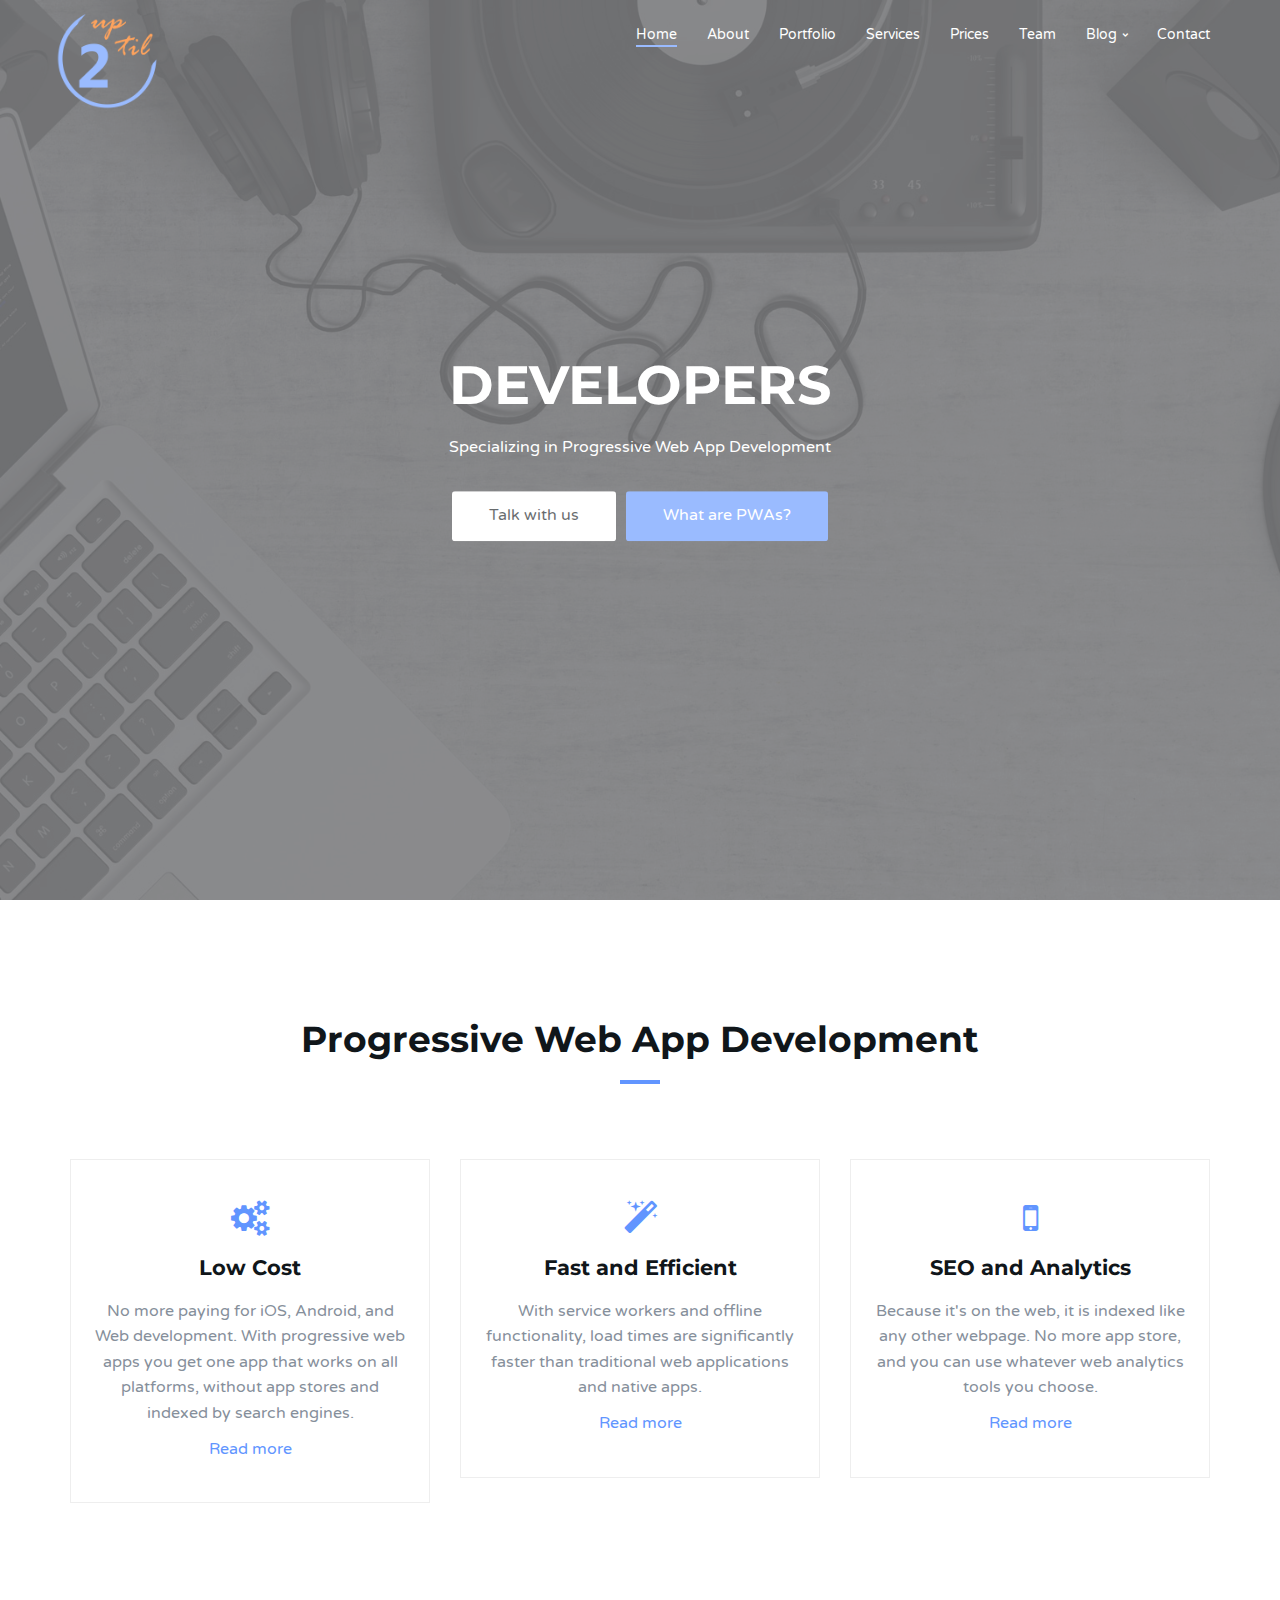
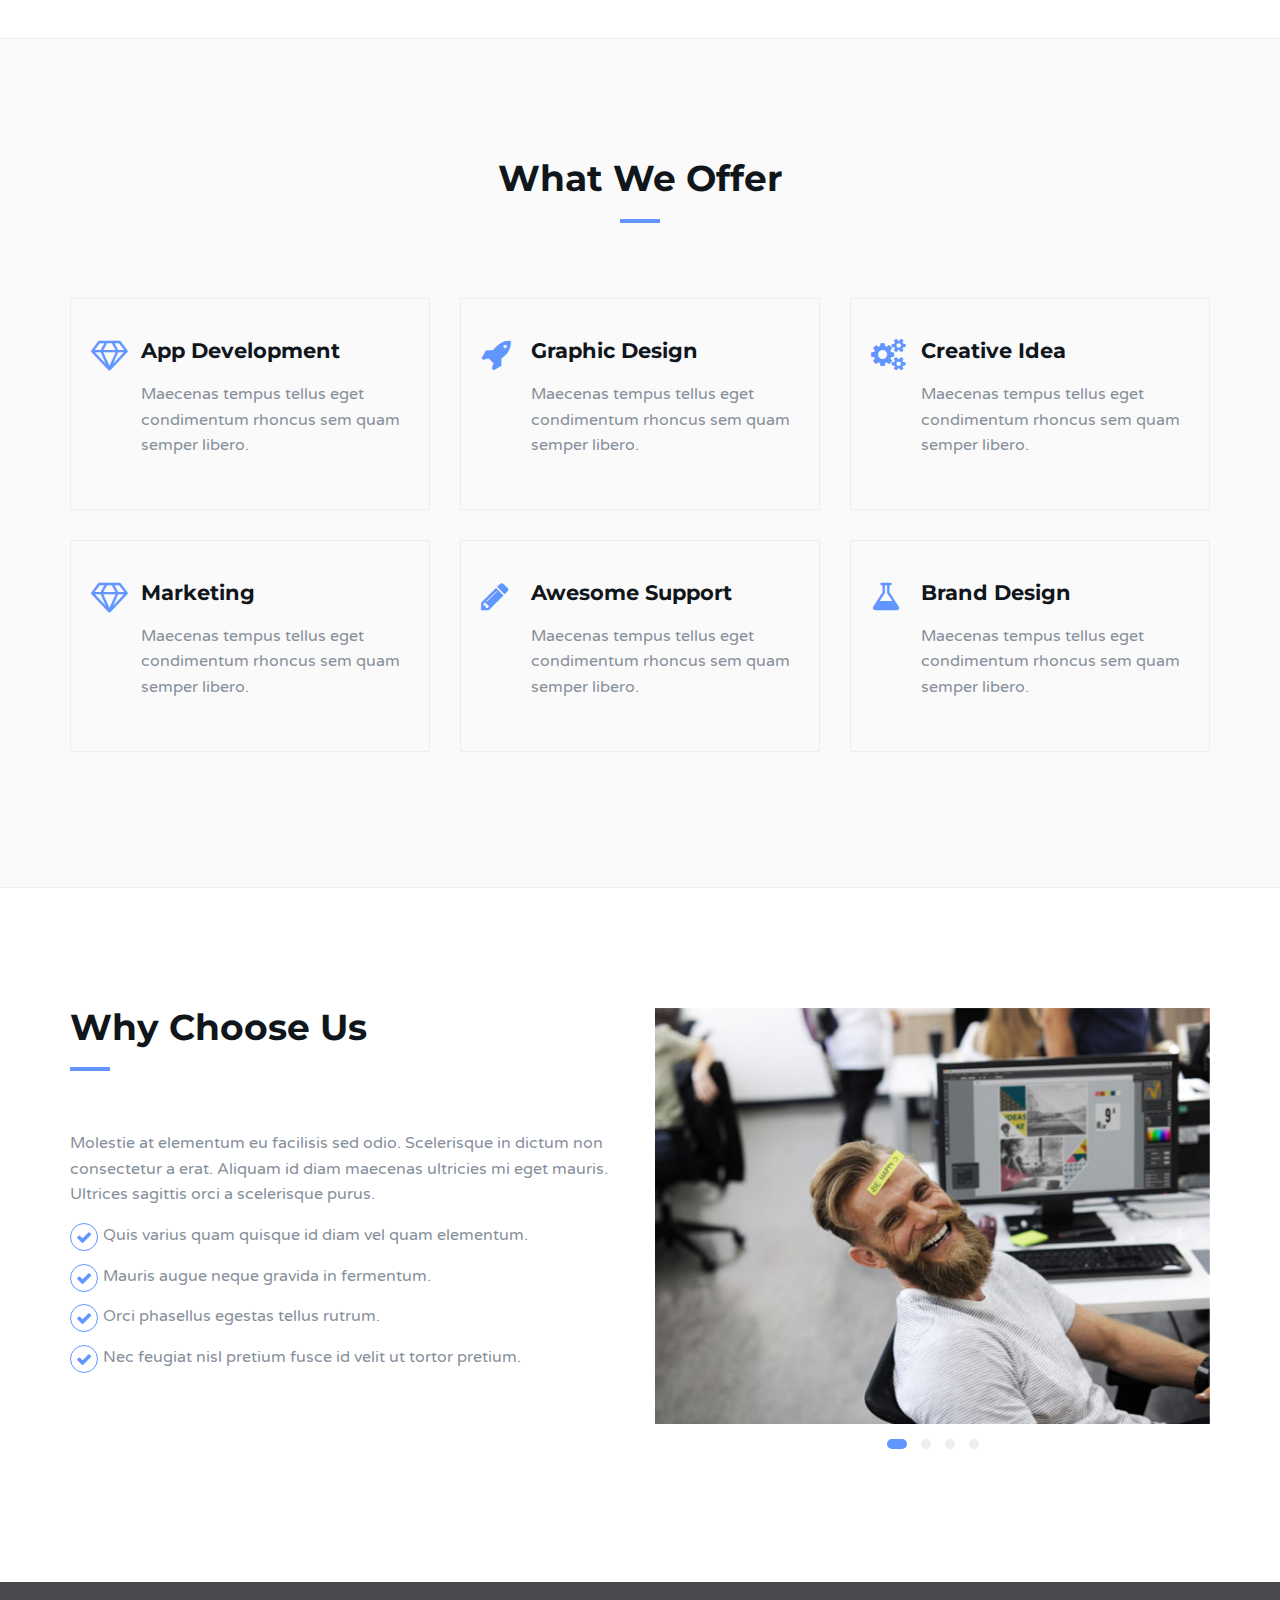
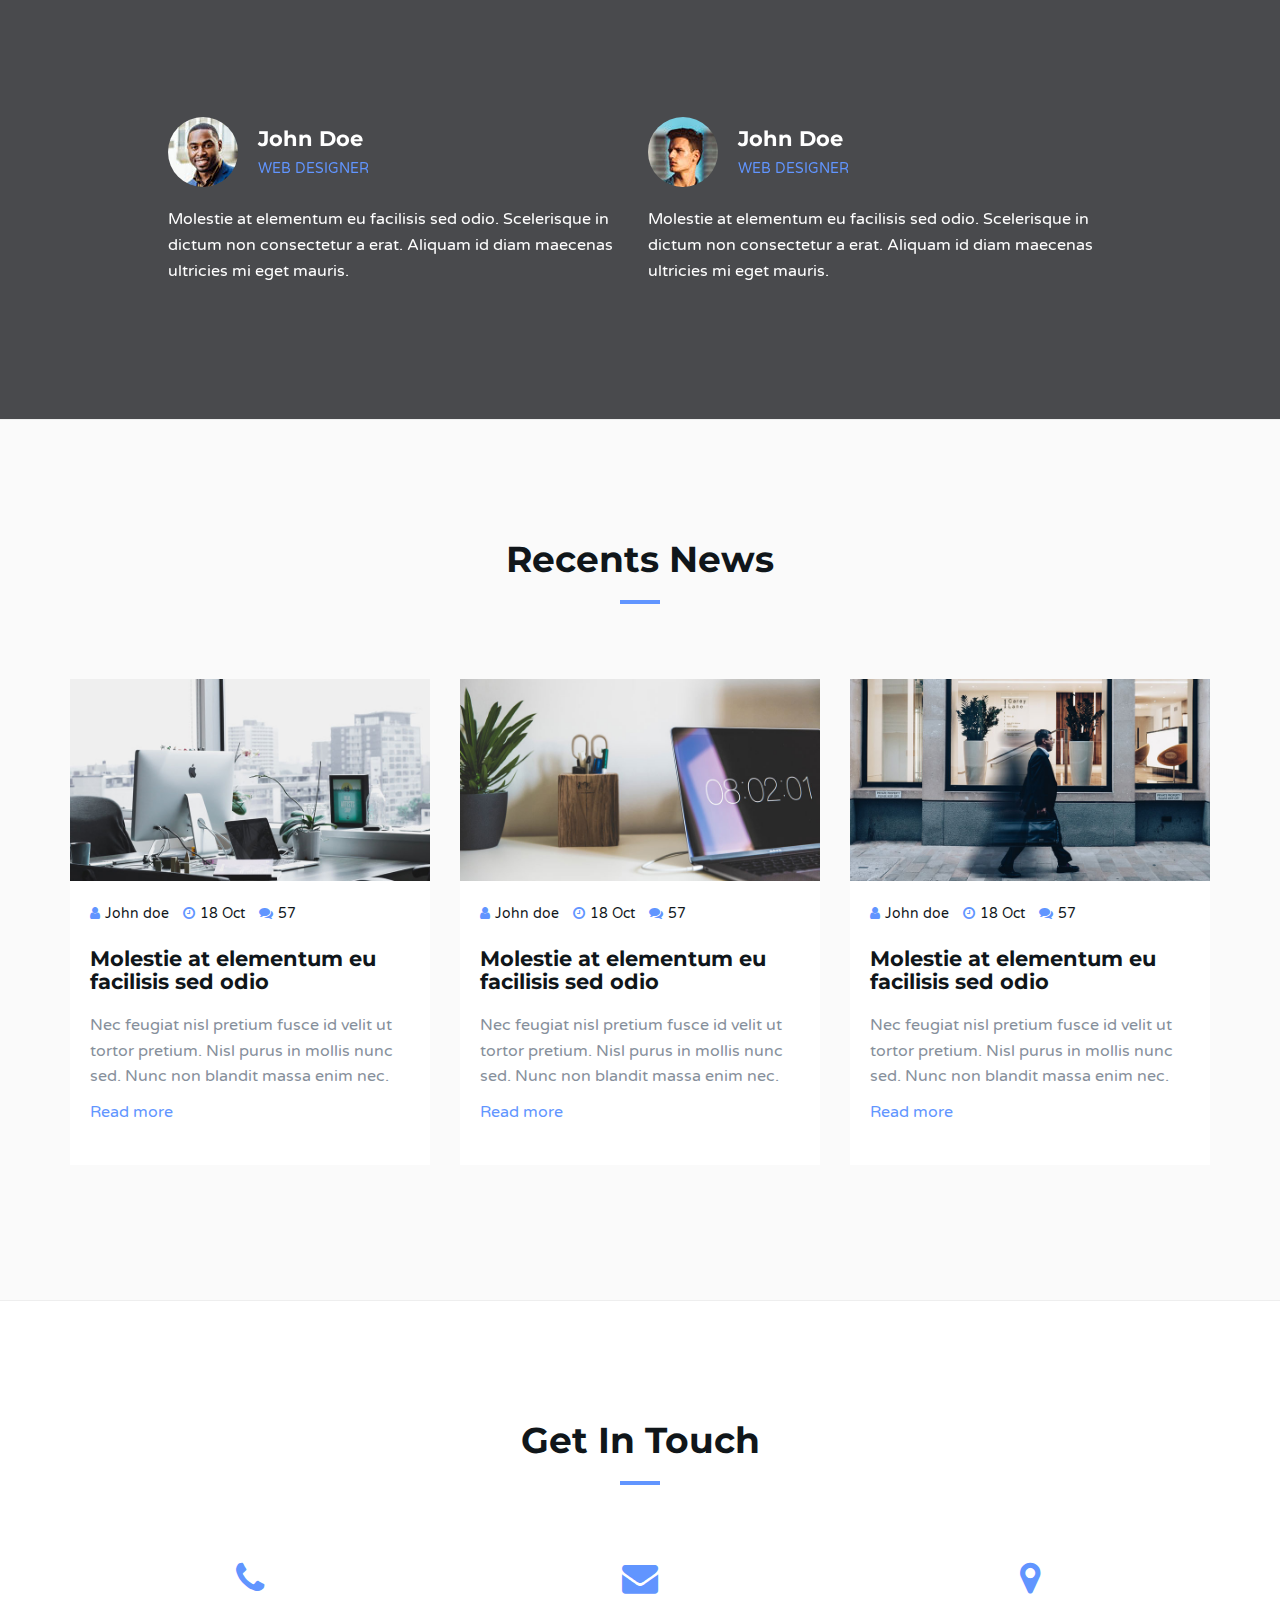
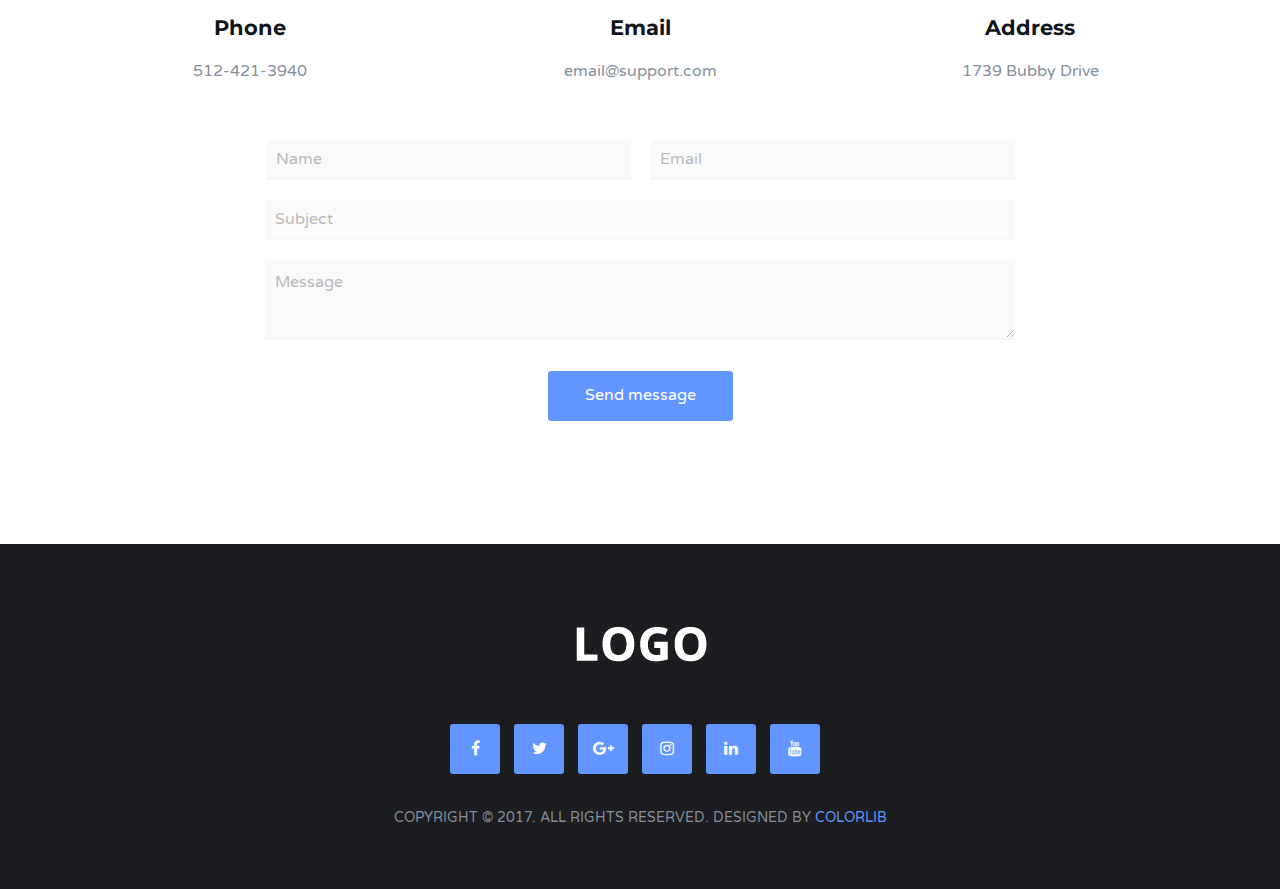
<file: index.html>
<!DOCTYPE html>
<html lang="en">

<head>
	<meta charset="utf-8">
	<meta http-equiv="X-UA-Compatible" content="IE=edge">
	<meta name="viewport" content="width=device-width, initial-scale=1">
	<!-- The above 3 meta tags *must* come first in the head; any other head content must come *after* these tags -->

	<title>Uptil2.com Progressive Web App Development</title>

	<!-- Google font -->
	<link href="https://fonts.googleapis.com/css?family=Montserrat:400,700%7CVarela+Round" rel="stylesheet">

	<!-- Bootstrap -->
	<link type="text/css" rel="stylesheet" href="css/bootstrap.min.css" />

	<!-- Owl Carousel -->
	<link type="text/css" rel="stylesheet" href="css/owl.carousel.css" />
	<link type="text/css" rel="stylesheet" href="css/owl.theme.default.css" />

	<!-- Magnific Popup -->
	<link type="text/css" rel="stylesheet" href="css/magnific-popup.css" />

	<!-- Font Awesome Icon -->
	<link rel="stylesheet" href="css/font-awesome.min.css">

	<!-- Custom stlylesheet -->
	<link type="text/css" rel="stylesheet" href="css/style.css" />

	<!-- HTML5 shim and Respond.js for IE8 support of HTML5 elements and media queries -->
	<!-- WARNING: Respond.js doesn't work if you view the page via file:// -->
	<!--[if lt IE 9]>
		<script src="https://oss.maxcdn.com/html5shiv/3.7.3/html5shiv.min.js"></script>
		<script src="https://oss.maxcdn.com/respond/1.4.2/respond.min.js"></script>
	<![endif]-->
</head>

<body>
	<!-- Header -->
	<header id="home">
		<!-- Background Image -->
		<div class="bg-img" style="background-image: url('./img/background1.jpg');">
			<div class="overlay"></div>
		</div>
		<!-- /Background Image -->

		<!-- Nav -->
		<nav id="nav" class="navbar nav-transparent">
			<div class="container">

				<div class="navbar-header">
					<!-- Logo -->
					<div class="navbar-brand">
						<a href="index.html">
							<img class="logo" src="img/uptil2-alt.png" height="40px" alt="logo">
							<img class="logo-alt" src="img/uptil2.png" alt="logo">
						</a>
					</div>
					<!-- /Logo -->

					<!-- Collapse nav button -->
					<div class="nav-collapse">
						<span></span>
					</div>
					<!-- /Collapse nav button -->
				</div>

				<!--  Main navigation  -->
				<ul class="main-nav nav navbar-nav navbar-right">
					<li><a href="#home">Home</a></li>
					<li><a href="#about">About</a></li>
					<li><a href="#portfolio">Portfolio</a></li>
					<li><a href="#service">Services</a></li>
					<li><a href="#pricing">Prices</a></li>
					<li><a href="#team">Team</a></li>
					<li class="has-dropdown"><a href="#blog">Blog</a>
						<ul class="dropdown">
							<li><a href="blog-single.html">blog post</a></li>
						</ul>
					</li>
					<li><a href="#contact">Contact</a></li>
				</ul>
				<!-- /Main navigation -->

			</div>
		</nav>
		<!-- /Nav -->

		<!-- home wrapper -->
		<div class="home-wrapper">
			<div class="container">
				<div class="row">

					<!-- home content -->
					<div class="col-md-10 col-md-offset-1">
						<div class="home-content">
							<h1 class="white-text">Developers</h1>
							<p class="white-text">Specializing in Progressive Web App Development</p>
							<button class="white-btn">Talk with us</button>
							<button class="main-btn">What are PWAs?</button>
						</div>
					</div>
					<!-- /home content -->

				</div>
			</div>
		</div>
		<!-- /home wrapper -->

	</header>
	<!-- /Header -->

	<!-- About -->
	<div id="about" class="section md-padding">

		<!-- Container -->
		<div class="container">

			<!-- Row -->
			<div class="row">

				<!-- Section header -->
				<div class="section-header text-center">
					<h2 class="title">Progressive Web App Development</h2>
				</div>
				<!-- /Section header -->

				<!-- about -->
				<div class="col-md-4">
					<div class="about">
						<i class="fa fa-cogs"></i>
						<h3>Low Cost</h3>
						<p>No more paying for iOS, Android, and Web development.  With progressive web apps you get one app that works on all platforms, without app stores and indexed by search engines.</p>
						<a href="#">Read more</a>
					</div>
				</div>
				<!-- /about -->

				<!-- about -->
				<div class="col-md-4">
					<div class="about">
						<i class="fa fa-magic"></i>
						<h3>Fast and Efficient</h3>
						<p>With service workers and offline functionality, load times are significantly faster than traditional web applications and native apps.</p>
						<a href="#">Read more</a>
					</div>
				</div>
				<!-- /about -->

				<!-- about -->
				<div class="col-md-4">
					<div class="about">
						<i class="fa fa-mobile"></i>
						<h3>SEO and Analytics</h3>
						<p>Because it's on the web, it is indexed like any other webpage.  No more app store, and you can use whatever web analytics tools you choose.</p>
						<a href="#">Read more</a>
					</div>
				</div>
				<!-- /about -->

			</div>
			<!-- /Row -->

		</div>
		<!-- /Container -->

	</div>
	<!-- /About -->


	<!-- Service -->
	<div id="service" class="section md-padding bg-grey">

		<!-- Container -->
		<div class="container">

			<!-- Row -->
			<div class="row">

				<!-- Section header -->
				<div class="section-header text-center">
					<h2 class="title">What we offer</h2>
				</div>
				<!-- /Section header -->

				<!-- service -->
				<div class="col-md-4 col-sm-6">
					<div class="service">
						<i class="fa fa-diamond"></i>
						<h3>App Development</h3>
						<p>Maecenas tempus tellus eget condimentum rhoncus sem quam semper libero.</p>
					</div>
				</div>
				<!-- /service -->

				<!-- service -->
				<div class="col-md-4 col-sm-6">
					<div class="service">
						<i class="fa fa-rocket"></i>
						<h3>Graphic Design</h3>
						<p>Maecenas tempus tellus eget condimentum rhoncus sem quam semper libero.</p>
					</div>
				</div>
				<!-- /service -->

				<!-- service -->
				<div class="col-md-4 col-sm-6">
					<div class="service">
						<i class="fa fa-cogs"></i>
						<h3>Creative Idea</h3>
						<p>Maecenas tempus tellus eget condimentum rhoncus sem quam semper libero.</p>
					</div>
				</div>
				<!-- /service -->

				<!-- service -->
				<div class="col-md-4 col-sm-6">
					<div class="service">
						<i class="fa fa-diamond"></i>
						<h3>Marketing</h3>
						<p>Maecenas tempus tellus eget condimentum rhoncus sem quam semper libero.</p>
					</div>
				</div>
				<!-- /service -->

				<!-- service -->
				<div class="col-md-4 col-sm-6">
					<div class="service">
						<i class="fa fa-pencil"></i>
						<h3>Awesome Support</h3>
						<p>Maecenas tempus tellus eget condimentum rhoncus sem quam semper libero.</p>
					</div>
				</div>
				<!-- /service -->

				<!-- service -->
				<div class="col-md-4 col-sm-6">
					<div class="service">
						<i class="fa fa-flask"></i>
						<h3>Brand Design</h3>
						<p>Maecenas tempus tellus eget condimentum rhoncus sem quam semper libero.</p>
					</div>
				</div>
				<!-- /service -->

			</div>
			<!-- /Row -->

		</div>
		<!-- /Container -->

	</div>
	<!-- /Service -->


	<!-- Why Choose Us -->
	<div id="features" class="section md-padding">

		<!-- Container -->
		<div class="container">

			<!-- Row -->
			<div class="row">

				<!-- why choose us content -->
				<div class="col-md-6">
					<div class="section-header">
						<h2 class="title">Why Choose Us</h2>
					</div>
					<p>Molestie at elementum eu facilisis sed odio. Scelerisque in dictum non consectetur a erat. Aliquam id diam maecenas ultricies mi eget mauris. Ultrices sagittis orci a scelerisque purus.</p>
					<div class="feature">
						<i class="fa fa-check"></i>
						<p>Quis varius quam quisque id diam vel quam elementum.</p>
					</div>
					<div class="feature">
						<i class="fa fa-check"></i>
						<p>Mauris augue neque gravida in fermentum.</p>
					</div>
					<div class="feature">
						<i class="fa fa-check"></i>
						<p>Orci phasellus egestas tellus rutrum.</p>
					</div>
					<div class="feature">
						<i class="fa fa-check"></i>
						<p>Nec feugiat nisl pretium fusce id velit ut tortor pretium.</p>
					</div>
				</div>
				<!-- /why choose us content -->

				<!-- About slider -->
				<div class="col-md-6">
					<div id="about-slider" class="owl-carousel owl-theme">
						<img class="img-responsive" src="./img/about1.jpg" alt="">
						<img class="img-responsive" src="./img/about2.jpg" alt="">
						<img class="img-responsive" src="./img/about1.jpg" alt="">
						<img class="img-responsive" src="./img/about2.jpg" alt="">
					</div>
				</div>
				<!-- /About slider -->

			</div>
			<!-- /Row -->

		</div>
		<!-- /Container -->

	</div>
	<!-- /Why Choose Us -->

	<!-- Testimonial -->
	<div id="testimonial" class="section md-padding">

		<!-- Background Image -->
		<div class="bg-img" style="background-image: url('./img/background3.jpg');">
			<div class="overlay"></div>
		</div>
		<!-- /Background Image -->

		<!-- Container -->
		<div class="container">

			<!-- Row -->
			<div class="row">

				<!-- Testimonial slider -->
				<div class="col-md-10 col-md-offset-1">
					<div id="testimonial-slider" class="owl-carousel owl-theme">

						<!-- testimonial -->
						<div class="testimonial">
							<div class="testimonial-meta">
								<img src="./img/perso1.jpg" alt="">
								<h3 class="white-text">John Doe</h3>
								<span>Web Designer</span>
							</div>
							<p class="white-text">Molestie at elementum eu facilisis sed odio. Scelerisque in dictum non consectetur a erat. Aliquam id diam maecenas ultricies mi eget mauris.</p>
						</div>
						<!-- /testimonial -->

						<!-- testimonial -->
						<div class="testimonial">
							<div class="testimonial-meta">
								<img src="./img/perso2.jpg" alt="">
								<h3 class="white-text">John Doe</h3>
								<span>Web Designer</span>
							</div>
							<p class="white-text">Molestie at elementum eu facilisis sed odio. Scelerisque in dictum non consectetur a erat. Aliquam id diam maecenas ultricies mi eget mauris.</p>
						</div>
						<!-- /testimonial -->

					</div>
				</div>
				<!-- /Testimonial slider -->

			</div>
			<!-- /Row -->

		</div>
		<!-- /Container -->

	</div>
	<!-- /Testimonial -->


	<!-- Blog -->
	<div id="blog" class="section md-padding bg-grey">

		<!-- Container -->
		<div class="container">

			<!-- Row -->
			<div class="row">

				<!-- Section header -->
				<div class="section-header text-center">
					<h2 class="title">Recents news</h2>
				</div>
				<!-- /Section header -->

				<!-- blog -->
				<div class="col-md-4">
					<div class="blog">
						<div class="blog-img">
							<img class="img-responsive" src="./img/blog1.jpg" alt="">
						</div>
						<div class="blog-content">
							<ul class="blog-meta">
								<li><i class="fa fa-user"></i>John doe</li>
								<li><i class="fa fa-clock-o"></i>18 Oct</li>
								<li><i class="fa fa-comments"></i>57</li>
							</ul>
							<h3>Molestie at elementum eu facilisis sed odio</h3>
							<p>Nec feugiat nisl pretium fusce id velit ut tortor pretium. Nisl purus in mollis nunc sed. Nunc non blandit massa enim nec.</p>
							<a href="blog-single.html">Read more</a>
						</div>
					</div>
				</div>
				<!-- /blog -->

				<!-- blog -->
				<div class="col-md-4">
					<div class="blog">
						<div class="blog-img">
							<img class="img-responsive" src="./img/blog2.jpg" alt="">
						</div>
						<div class="blog-content">
							<ul class="blog-meta">
								<li><i class="fa fa-user"></i>John doe</li>
								<li><i class="fa fa-clock-o"></i>18 Oct</li>
								<li><i class="fa fa-comments"></i>57</li>
							</ul>
							<h3>Molestie at elementum eu facilisis sed odio</h3>
							<p>Nec feugiat nisl pretium fusce id velit ut tortor pretium. Nisl purus in mollis nunc sed. Nunc non blandit massa enim nec.</p>
							<a href="blog-single.html">Read more</a>
						</div>
					</div>
				</div>
				<!-- /blog -->

				<!-- blog -->
				<div class="col-md-4">
					<div class="blog">
						<div class="blog-img">
							<img class="img-responsive"  src="./img/blog3.jpg" alt="">
						</div>
						<div class="blog-content">
							<ul class="blog-meta">
								<li><i class="fa fa-user"></i>John doe</li>
								<li><i class="fa fa-clock-o"></i>18 Oct</li>
								<li><i class="fa fa-comments"></i>57</li>
							</ul>
							<h3>Molestie at elementum eu facilisis sed odio</h3>
							<p>Nec feugiat nisl pretium fusce id velit ut tortor pretium. Nisl purus in mollis nunc sed. Nunc non blandit massa enim nec.</p>
							<a href="blog-single.html">Read more</a>
						</div>
					</div>
				</div>
				<!-- /blog -->

			</div>
			<!-- /Row -->

		</div>
		<!-- /Container -->

	</div>
	<!-- /Blog -->

	<!-- Contact -->
	<div id="contact" class="section md-padding">

		<!-- Container -->
		<div class="container">

			<!-- Row -->
			<div class="row">

				<!-- Section-header -->
				<div class="section-header text-center">
					<h2 class="title">Get in touch</h2>
				</div>
				<!-- /Section-header -->

				<!-- contact -->
				<div class="col-sm-4">
					<div class="contact">
						<i class="fa fa-phone"></i>
						<h3>Phone</h3>
						<p>512-421-3940</p>
					</div>
				</div>
				<!-- /contact -->

				<!-- contact -->
				<div class="col-sm-4">
					<div class="contact">
						<i class="fa fa-envelope"></i>
						<h3>Email</h3>
						<p>email@support.com</p>
					</div>
				</div>
				<!-- /contact -->

				<!-- contact -->
				<div class="col-sm-4">
					<div class="contact">
						<i class="fa fa-map-marker"></i>
						<h3>Address</h3>
						<p>1739 Bubby Drive</p>
					</div>
				</div>
				<!-- /contact -->

				<!-- contact form -->
				<div class="col-md-8 col-md-offset-2">
					<form class="contact-form">
						<input type="text" class="input" placeholder="Name">
						<input type="email" class="input" placeholder="Email">
						<input type="text" class="input" placeholder="Subject">
						<textarea class="input" placeholder="Message"></textarea>
						<button class="main-btn">Send message</button>
					</form>
				</div>
				<!-- /contact form -->

			</div>
			<!-- /Row -->

		</div>
		<!-- /Container -->

	</div>
	<!-- /Contact -->


	<!-- Footer -->
	<footer id="footer" class="sm-padding bg-dark">

		<!-- Container -->
		<div class="container">

			<!-- Row -->
			<div class="row">

				<div class="col-md-12">

					<!-- footer logo -->
					<div class="footer-logo">
						<a href="index.html"><img src="img/logo-alt.png" alt="logo"></a>
					</div>
					<!-- /footer logo -->

					<!-- footer follow -->
					<ul class="footer-follow">
						<li><a href="#"><i class="fa fa-facebook"></i></a></li>
						<li><a href="#"><i class="fa fa-twitter"></i></a></li>
						<li><a href="#"><i class="fa fa-google-plus"></i></a></li>
						<li><a href="#"><i class="fa fa-instagram"></i></a></li>
						<li><a href="#"><i class="fa fa-linkedin"></i></a></li>
						<li><a href="#"><i class="fa fa-youtube"></i></a></li>
					</ul>
					<!-- /footer follow -->

					<!-- footer copyright -->
					<div class="footer-copyright">
						<p>Copyright © 2017. All Rights Reserved. Designed by <a href="https://colorlib.com" target="_blank">Colorlib</a></p>
					</div>
					<!-- /footer copyright -->

				</div>

			</div>
			<!-- /Row -->

		</div>
		<!-- /Container -->

	</footer>
	<!-- /Footer -->

	<!-- Back to top -->
	<div id="back-to-top"></div>
	<!-- /Back to top -->

	<!-- Preloader -->
	<div id="preloader">
		<div class="preloader">
			<span></span>
			<span></span>
			<span></span>
			<span></span>
		</div>
	</div>
	<!-- /Preloader -->

	<!-- jQuery Plugins -->
	<script type="text/javascript" src="js/jquery.min.js"></script>
	<script type="text/javascript" src="js/bootstrap.min.js"></script>
	<script type="text/javascript" src="js/owl.carousel.min.js"></script>
	<script type="text/javascript" src="js/jquery.magnific-popup.js"></script>
	<script type="text/javascript" src="js/main.js"></script>

</body>

</html>
</file>
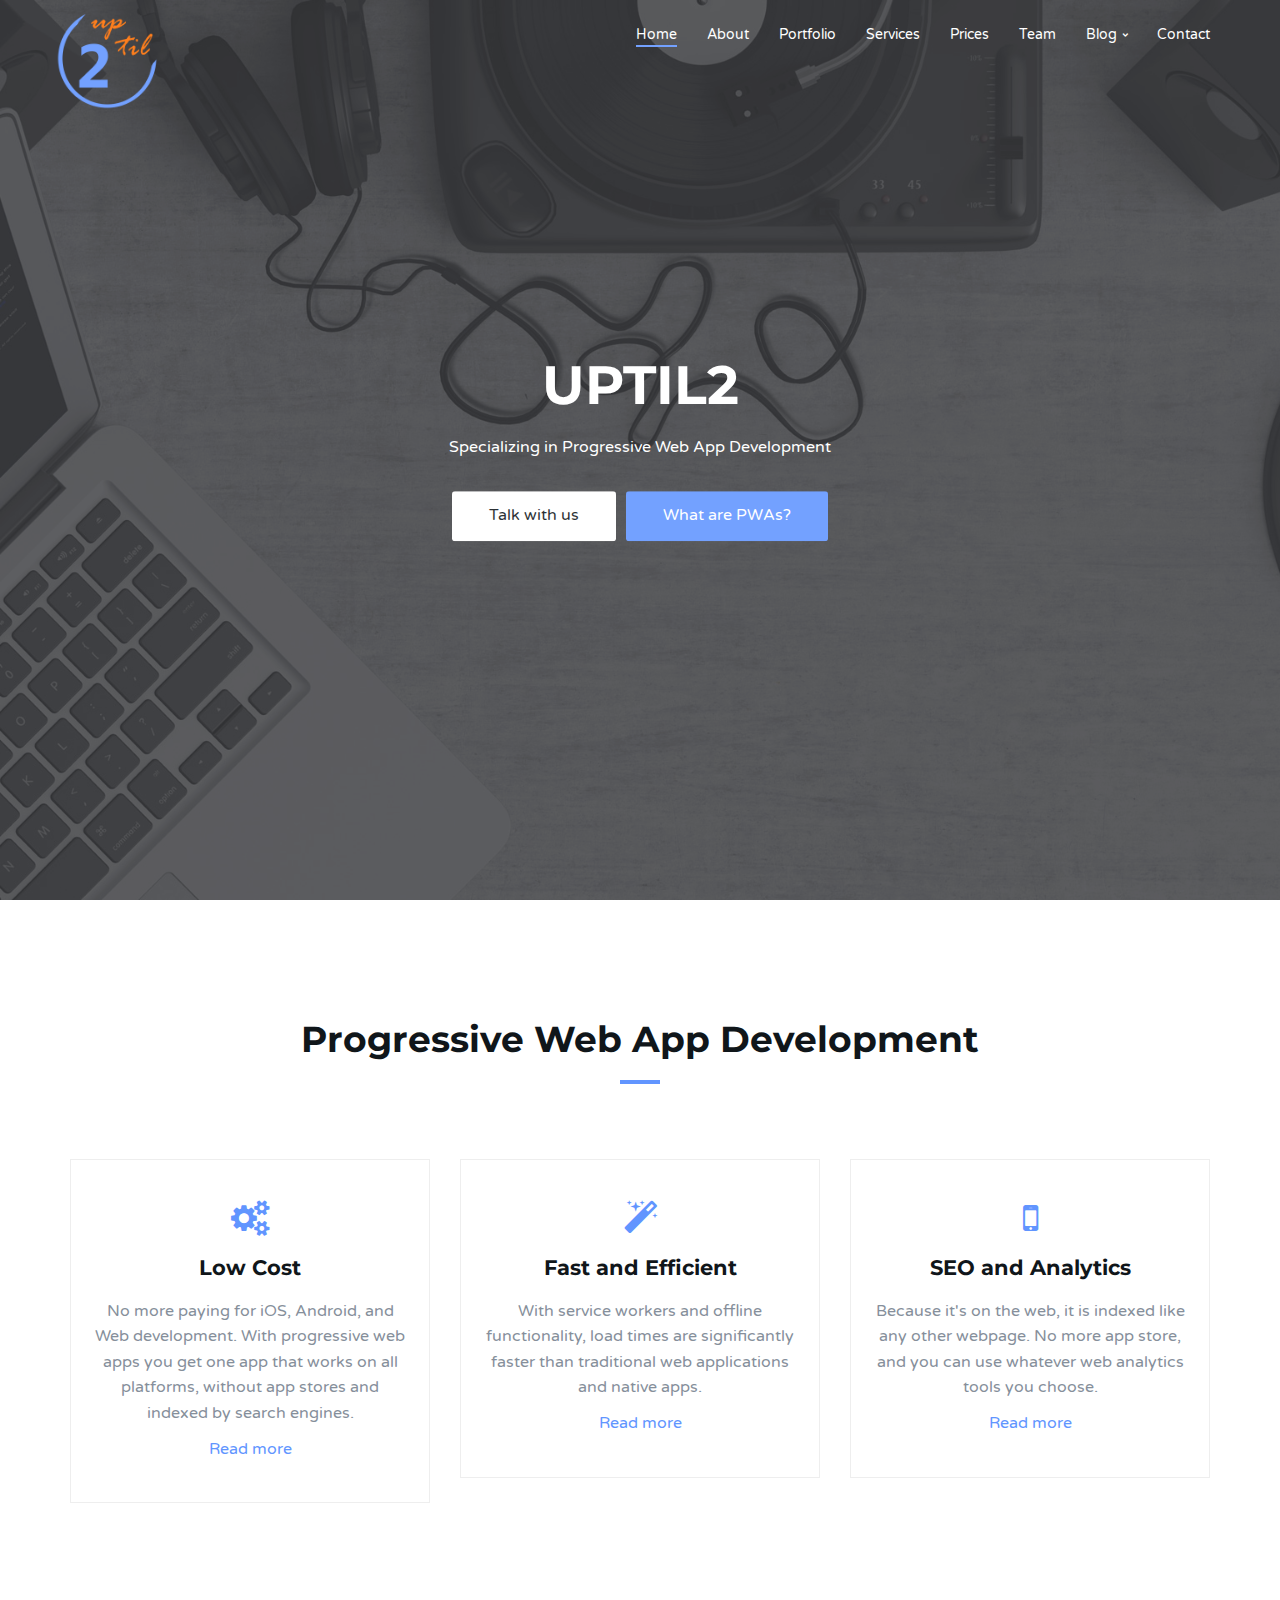
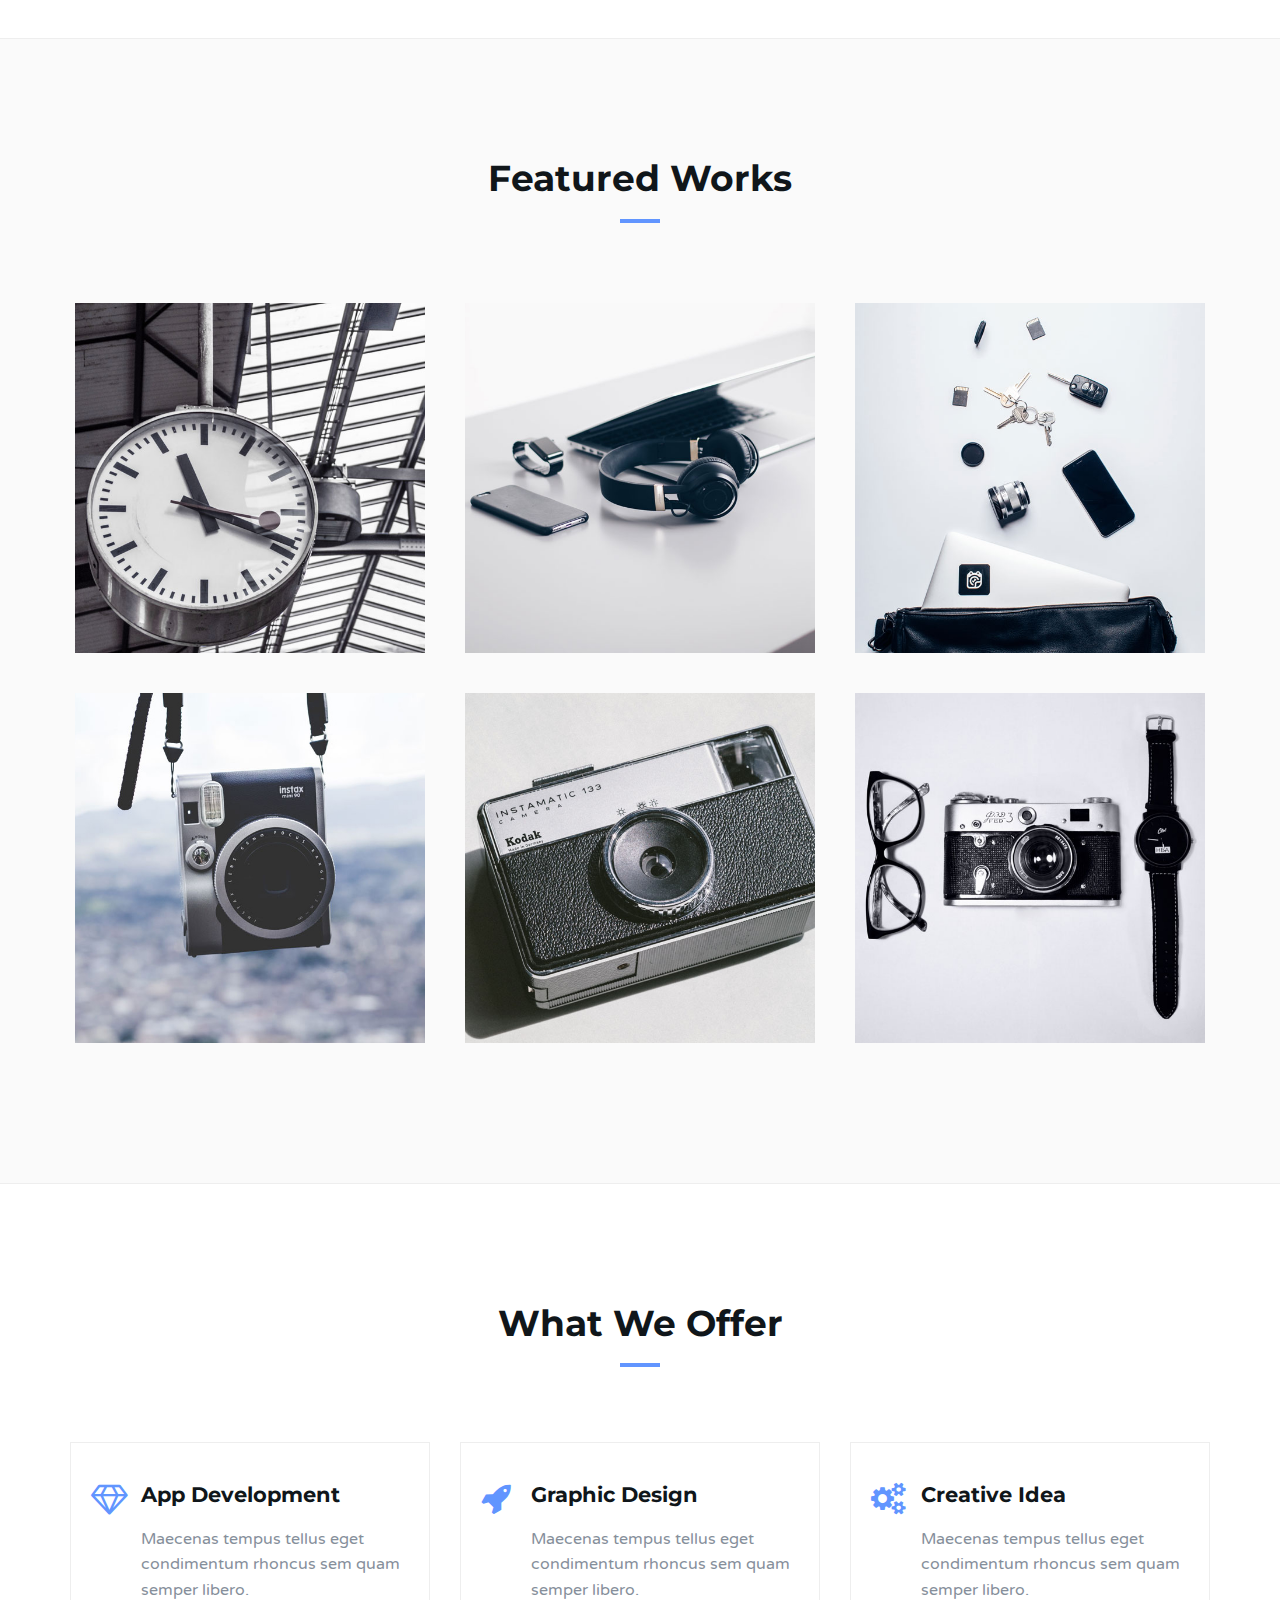
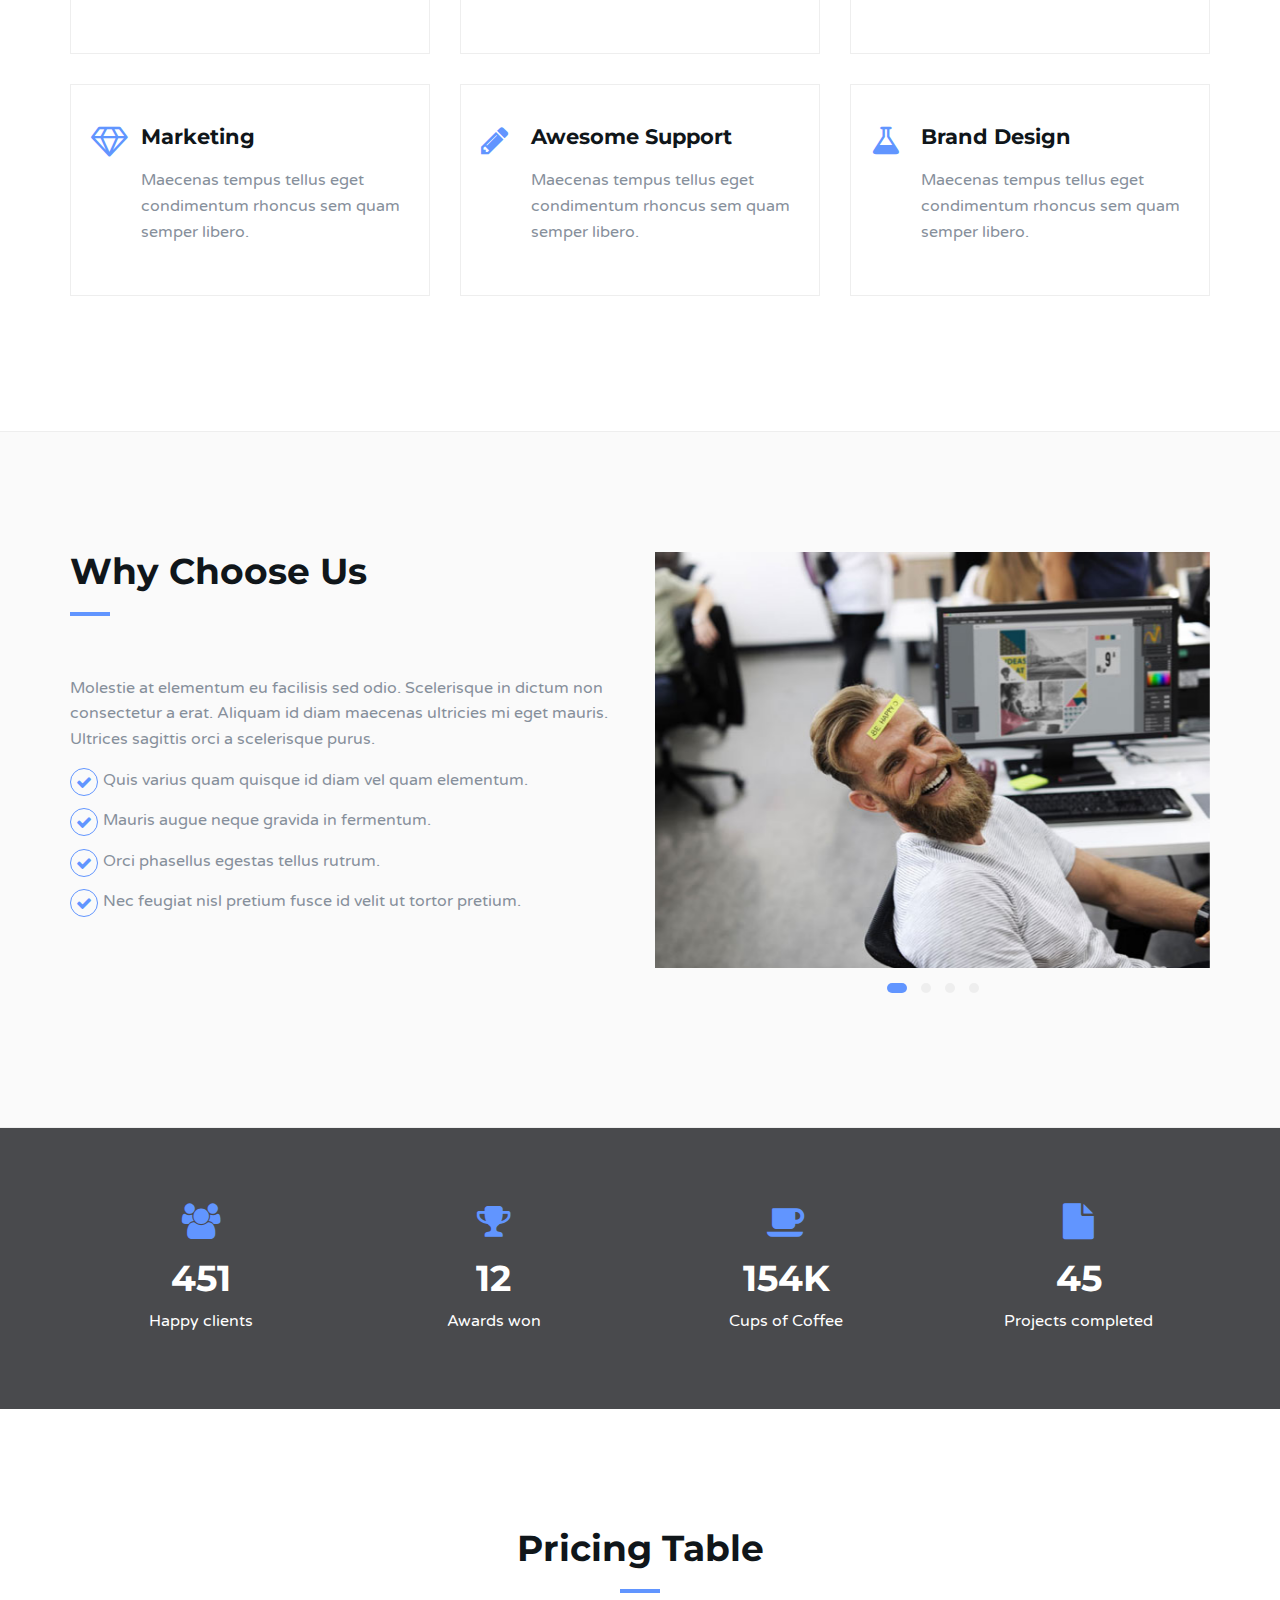
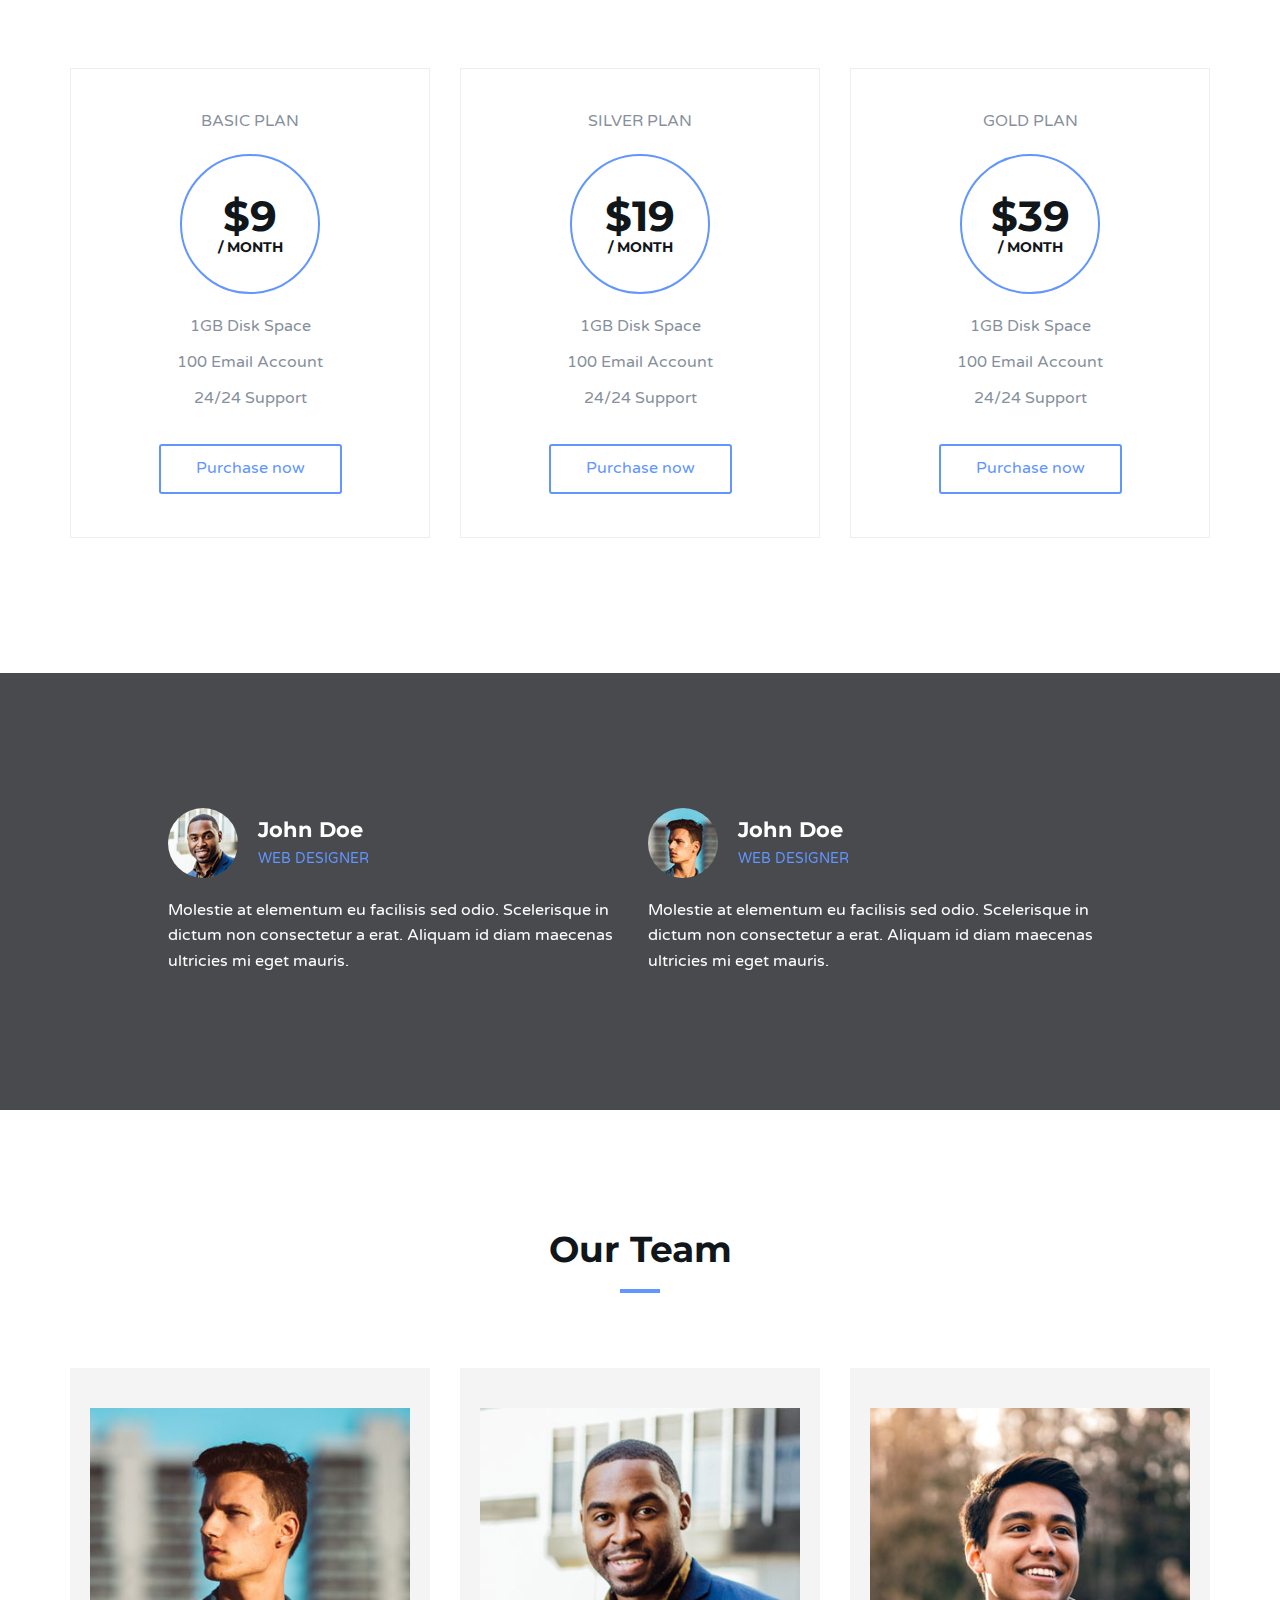
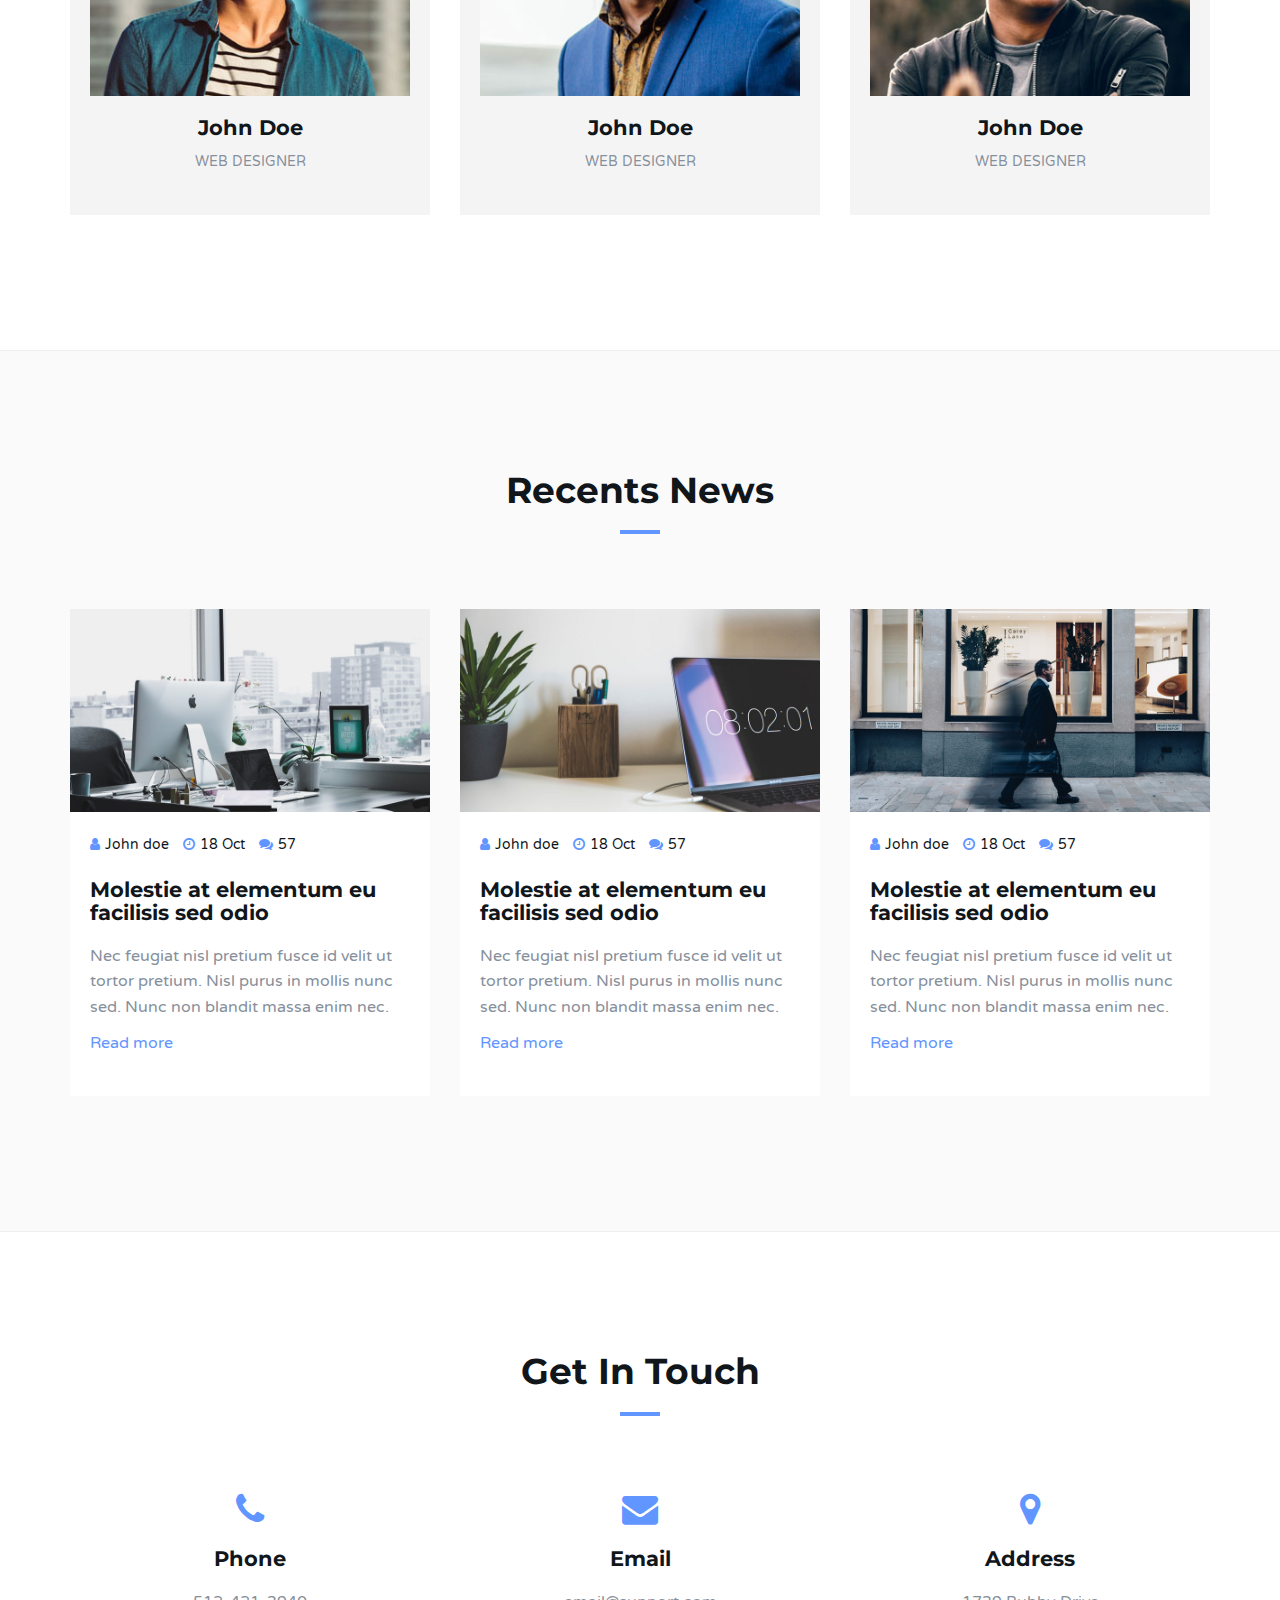
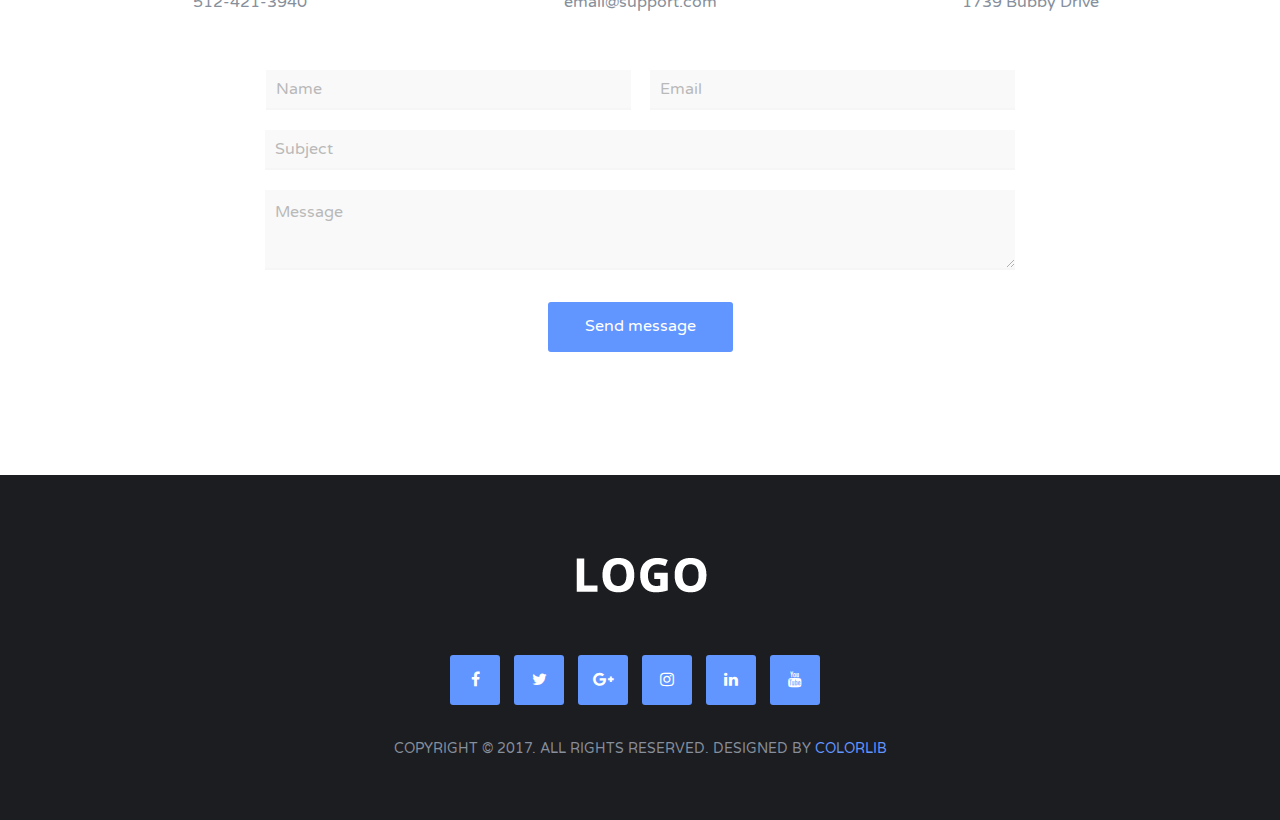
<file: index.1.html>
<!DOCTYPE html>
<html lang="en">

<head>
	<meta charset="utf-8">
	<meta http-equiv="X-UA-Compatible" content="IE=edge">
	<meta name="viewport" content="width=device-width, initial-scale=1">
	<!-- The above 3 meta tags *must* come first in the head; any other head content must come *after* these tags -->

	<title>Uptil2.com Progressive Web App Development</title>

	<!-- Google font -->
	<link href="https://fonts.googleapis.com/css?family=Montserrat:400,700%7CVarela+Round" rel="stylesheet">

	<!-- Bootstrap -->
	<link type="text/css" rel="stylesheet" href="css/bootstrap.min.css" />

	<!-- Owl Carousel -->
	<link type="text/css" rel="stylesheet" href="css/owl.carousel.css" />
	<link type="text/css" rel="stylesheet" href="css/owl.theme.default.css" />

	<!-- Magnific Popup -->
	<link type="text/css" rel="stylesheet" href="css/magnific-popup.css" />

	<!-- Font Awesome Icon -->
	<link rel="stylesheet" href="css/font-awesome.min.css">

	<!-- Custom stlylesheet -->
	<link type="text/css" rel="stylesheet" href="css/style.css" />

	<!-- HTML5 shim and Respond.js for IE8 support of HTML5 elements and media queries -->
	<!-- WARNING: Respond.js doesn't work if you view the page via file:// -->
	<!--[if lt IE 9]>
		<script src="https://oss.maxcdn.com/html5shiv/3.7.3/html5shiv.min.js"></script>
		<script src="https://oss.maxcdn.com/respond/1.4.2/respond.min.js"></script>
	<![endif]-->
</head>

<body>
	<!-- Header -->
	<header id="home">
		<!-- Background Image -->
		<div class="bg-img" style="background-image: url('./img/background1.jpg');">
			<div class="overlay"></div>
		</div>
		<!-- /Background Image -->

		<!-- Nav -->
		<nav id="nav" class="navbar nav-transparent">
			<div class="container">

				<div class="navbar-header">
					<!-- Logo -->
					<div class="navbar-brand">
						<a href="index.html">
							<img class="logo" src="img/uptil2.png" alt="logo">
							<img class="logo-alt" src="img/uptil2.png" alt="logo">
						</a>
					</div>
					<!-- /Logo -->

					<!-- Collapse nav button -->
					<div class="nav-collapse">
						<span></span>
					</div>
					<!-- /Collapse nav button -->
				</div>

				<!--  Main navigation  -->
				<ul class="main-nav nav navbar-nav navbar-right">
					<li><a href="#home">Home</a></li>
					<li><a href="#about">About</a></li>
					<li><a href="#portfolio">Portfolio</a></li>
					<li><a href="#service">Services</a></li>
					<li><a href="#pricing">Prices</a></li>
					<li><a href="#team">Team</a></li>
					<li class="has-dropdown"><a href="#blog">Blog</a>
						<ul class="dropdown">
							<li><a href="blog-single.html">blog post</a></li>
						</ul>
					</li>
					<li><a href="#contact">Contact</a></li>
				</ul>
				<!-- /Main navigation -->

			</div>
		</nav>
		<!-- /Nav -->

		<!-- home wrapper -->
		<div class="home-wrapper">
			<div class="container">
				<div class="row">

					<!-- home content -->
					<div class="col-md-10 col-md-offset-1">
						<div class="home-content">
							<h1 class="white-text">uptil2</h1>
							<p class="white-text">Specializing in Progressive Web App Development</p>
							<button class="white-btn">Talk with us</button>
							<button class="main-btn">What are PWAs?</button>
						</div>
					</div>
					<!-- /home content -->

				</div>
			</div>
		</div>
		<!-- /home wrapper -->

	</header>
	<!-- /Header -->

	<!-- About -->
	<div id="about" class="section md-padding">

		<!-- Container -->
		<div class="container">

			<!-- Row -->
			<div class="row">

				<!-- Section header -->
				<div class="section-header text-center">
					<h2 class="title">Progressive Web App Development</h2>
				</div>
				<!-- /Section header -->

				<!-- about -->
				<div class="col-md-4">
					<div class="about">
						<i class="fa fa-cogs"></i>
						<h3>Low Cost</h3>
						<p>No more paying for iOS, Android, and Web development.  With progressive web apps you get one app that works on all platforms, without app stores and indexed by search engines.</p>
						<a href="#">Read more</a>
					</div>
				</div>
				<!-- /about -->

				<!-- about -->
				<div class="col-md-4">
					<div class="about">
						<i class="fa fa-magic"></i>
						<h3>Fast and Efficient</h3>
						<p>With service workers and offline functionality, load times are significantly faster than traditional web applications and native apps.</p>
						<a href="#">Read more</a>
					</div>
				</div>
				<!-- /about -->

				<!-- about -->
				<div class="col-md-4">
					<div class="about">
						<i class="fa fa-mobile"></i>
						<h3>SEO and Analytics</h3>
						<p>Because it's on the web, it is indexed like any other webpage.  No more app store, and you can use whatever web analytics tools you choose.</p>
						<a href="#">Read more</a>
					</div>
				</div>
				<!-- /about -->

			</div>
			<!-- /Row -->

		</div>
		<!-- /Container -->

	</div>
	<!-- /About -->


	<!-- Portfolio -->
	<div id="portfolio" class="section md-padding bg-grey">

		<!-- Container -->
		<div class="container">

			<!-- Row -->
			<div class="row">

				<!-- Section header -->
				<div class="section-header text-center">
					<h2 class="title">Featured Works</h2>
				</div>
				<!-- /Section header -->

				<!-- Work -->
				<div class="col-md-4 col-xs-6 work">
					<img class="img-responsive" src="./img/work1.jpg" alt="">
					<div class="overlay"></div>
					<div class="work-content">
						<span>Category</span>
						<h3>Lorem ipsum dolor</h3>
						<div class="work-link">
							<a href="#"><i class="fa fa-external-link"></i></a>
							<a class="lightbox" href="./img/work1.jpg"><i class="fa fa-search"></i></a>
						</div>
					</div>
				</div>
				<!-- /Work -->

				<!-- Work -->
				<div class="col-md-4 col-xs-6 work">
					<img class="img-responsive" src="./img/work2.jpg" alt="">
					<div class="overlay"></div>
					<div class="work-content">
						<span>Category</span>
						<h3>Lorem ipsum dolor</h3>
						<div class="work-link">
							<a href="#"><i class="fa fa-external-link"></i></a>
							<a class="lightbox" href="./img/work2.jpg"><i class="fa fa-search"></i></a>
						</div>
					</div>
				</div>
				<!-- /Work -->

				<!-- Work -->
				<div class="col-md-4 col-xs-6 work">
					<img class="img-responsive" src="./img/work3.jpg" alt="">
					<div class="overlay"></div>
					<div class="work-content">
						<span>Category</span>
						<h3>Lorem ipsum dolor</h3>
						<div class="work-link">
							<a href="#"><i class="fa fa-external-link"></i></a>
							<a class="lightbox" href="./img/work3.jpg"><i class="fa fa-search"></i></a>
						</div>
					</div>
				</div>
				<!-- /Work -->

				<!-- Work -->
				<div class="col-md-4 col-xs-6 work">
					<img class="img-responsive" src="./img/work4.jpg" alt="">
					<div class="overlay"></div>
					<div class="work-content">
						<span>Category</span>
						<h3>Lorem ipsum dolor</h3>
						<div class="work-link">
							<a href="#"><i class="fa fa-external-link"></i></a>
							<a class="lightbox" href="./img/work4.jpg"><i class="fa fa-search"></i></a>
						</div>
					</div>
				</div>
				<!-- /Work -->

				<!-- Work -->
				<div class="col-md-4 col-xs-6 work">
					<img class="img-responsive" src="./img/work5.jpg" alt="">
					<div class="overlay"></div>
					<div class="work-content">
						<span>Category</span>
						<h3>Lorem ipsum dolor</h3>
						<div class="work-link">
							<a href="#"><i class="fa fa-external-link"></i></a>
							<a class="lightbox" href="./img/work5.jpg"><i class="fa fa-search"></i></a>
						</div>
					</div>
				</div>
				<!-- /Work -->

				<!-- Work -->
				<div class="col-md-4 col-xs-6 work">
					<img class="img-responsive" src="./img/work6.jpg" alt="">
					<div class="overlay"></div>
					<div class="work-content">
						<span>Category</span>
						<h3>Lorem ipsum dolor</h3>
						<div class="work-link">
							<a href="#"><i class="fa fa-external-link"></i></a>
							<a class="lightbox" href="./img/work6.jpg"><i class="fa fa-search"></i></a>
						</div>
					</div>
				</div>
				<!-- /Work -->

			</div>
			<!-- /Row -->

		</div>
		<!-- /Container -->

	</div>
	<!-- /Portfolio -->

	<!-- Service -->
	<div id="service" class="section md-padding">

		<!-- Container -->
		<div class="container">

			<!-- Row -->
			<div class="row">

				<!-- Section header -->
				<div class="section-header text-center">
					<h2 class="title">What we offer</h2>
				</div>
				<!-- /Section header -->

				<!-- service -->
				<div class="col-md-4 col-sm-6">
					<div class="service">
						<i class="fa fa-diamond"></i>
						<h3>App Development</h3>
						<p>Maecenas tempus tellus eget condimentum rhoncus sem quam semper libero.</p>
					</div>
				</div>
				<!-- /service -->

				<!-- service -->
				<div class="col-md-4 col-sm-6">
					<div class="service">
						<i class="fa fa-rocket"></i>
						<h3>Graphic Design</h3>
						<p>Maecenas tempus tellus eget condimentum rhoncus sem quam semper libero.</p>
					</div>
				</div>
				<!-- /service -->

				<!-- service -->
				<div class="col-md-4 col-sm-6">
					<div class="service">
						<i class="fa fa-cogs"></i>
						<h3>Creative Idea</h3>
						<p>Maecenas tempus tellus eget condimentum rhoncus sem quam semper libero.</p>
					</div>
				</div>
				<!-- /service -->

				<!-- service -->
				<div class="col-md-4 col-sm-6">
					<div class="service">
						<i class="fa fa-diamond"></i>
						<h3>Marketing</h3>
						<p>Maecenas tempus tellus eget condimentum rhoncus sem quam semper libero.</p>
					</div>
				</div>
				<!-- /service -->

				<!-- service -->
				<div class="col-md-4 col-sm-6">
					<div class="service">
						<i class="fa fa-pencil"></i>
						<h3>Awesome Support</h3>
						<p>Maecenas tempus tellus eget condimentum rhoncus sem quam semper libero.</p>
					</div>
				</div>
				<!-- /service -->

				<!-- service -->
				<div class="col-md-4 col-sm-6">
					<div class="service">
						<i class="fa fa-flask"></i>
						<h3>Brand Design</h3>
						<p>Maecenas tempus tellus eget condimentum rhoncus sem quam semper libero.</p>
					</div>
				</div>
				<!-- /service -->

			</div>
			<!-- /Row -->

		</div>
		<!-- /Container -->

	</div>
	<!-- /Service -->


	<!-- Why Choose Us -->
	<div id="features" class="section md-padding bg-grey">

		<!-- Container -->
		<div class="container">

			<!-- Row -->
			<div class="row">

				<!-- why choose us content -->
				<div class="col-md-6">
					<div class="section-header">
						<h2 class="title">Why Choose Us</h2>
					</div>
					<p>Molestie at elementum eu facilisis sed odio. Scelerisque in dictum non consectetur a erat. Aliquam id diam maecenas ultricies mi eget mauris. Ultrices sagittis orci a scelerisque purus.</p>
					<div class="feature">
						<i class="fa fa-check"></i>
						<p>Quis varius quam quisque id diam vel quam elementum.</p>
					</div>
					<div class="feature">
						<i class="fa fa-check"></i>
						<p>Mauris augue neque gravida in fermentum.</p>
					</div>
					<div class="feature">
						<i class="fa fa-check"></i>
						<p>Orci phasellus egestas tellus rutrum.</p>
					</div>
					<div class="feature">
						<i class="fa fa-check"></i>
						<p>Nec feugiat nisl pretium fusce id velit ut tortor pretium.</p>
					</div>
				</div>
				<!-- /why choose us content -->

				<!-- About slider -->
				<div class="col-md-6">
					<div id="about-slider" class="owl-carousel owl-theme">
						<img class="img-responsive" src="./img/about1.jpg" alt="">
						<img class="img-responsive" src="./img/about2.jpg" alt="">
						<img class="img-responsive" src="./img/about1.jpg" alt="">
						<img class="img-responsive" src="./img/about2.jpg" alt="">
					</div>
				</div>
				<!-- /About slider -->

			</div>
			<!-- /Row -->

		</div>
		<!-- /Container -->

	</div>
	<!-- /Why Choose Us -->


	<!-- Numbers -->
	<div id="numbers" class="section sm-padding">

		<!-- Background Image -->
		<div class="bg-img" style="background-image: url('./img/background2.jpg');">
			<div class="overlay"></div>
		</div>
		<!-- /Background Image -->

		<!-- Container -->
		<div class="container">

			<!-- Row -->
			<div class="row">

				<!-- number -->
				<div class="col-sm-3 col-xs-6">
					<div class="number">
						<i class="fa fa-users"></i>
						<h3 class="white-text"><span class="counter">451</span></h3>
						<span class="white-text">Happy clients</span>
					</div>
				</div>
				<!-- /number -->

				<!-- number -->
				<div class="col-sm-3 col-xs-6">
					<div class="number">
						<i class="fa fa-trophy"></i>
						<h3 class="white-text"><span class="counter">12</span></h3>
						<span class="white-text">Awards won</span>
					</div>
				</div>
				<!-- /number -->

				<!-- number -->
				<div class="col-sm-3 col-xs-6">
					<div class="number">
						<i class="fa fa-coffee"></i>
						<h3 class="white-text"><span class="counter">154</span>K</h3>
						<span class="white-text">Cups of Coffee</span>
					</div>
				</div>
				<!-- /number -->

				<!-- number -->
				<div class="col-sm-3 col-xs-6">
					<div class="number">
						<i class="fa fa-file"></i>
						<h3 class="white-text"><span class="counter">45</span></h3>
						<span class="white-text">Projects completed</span>
					</div>
				</div>
				<!-- /number -->

			</div>
			<!-- /Row -->

		</div>
		<!-- /Container -->

	</div>
	<!-- /Numbers -->

	<!-- Pricing -->
	<div id="pricing" class="section md-padding">

		<!-- Container -->
		<div class="container">

			<!-- Row -->
			<div class="row">

				<!-- Section header -->
				<div class="section-header text-center">
					<h2 class="title">Pricing Table</h2>
				</div>
				<!-- /Section header -->

				<!-- pricing -->
				<div class="col-sm-4">
					<div class="pricing">
						<div class="price-head">
							<span class="price-title">Basic plan</span>
							<div class="price">
								<h3>$9<span class="duration">/ month</span></h3>
							</div>
						</div>
						<ul class="price-content">
							<li>
								<p>1GB Disk Space</p>
							</li>
							<li>
								<p>100 Email Account</p>
							</li>
							<li>
								<p>24/24 Support</p>
							</li>
						</ul>
						<div class="price-btn">
							<button class="outline-btn">Purchase now</button>
						</div>
					</div>
				</div>
				<!-- /pricing -->

				<!-- pricing -->
				<div class="col-sm-4">
					<div class="pricing">
						<div class="price-head">
							<span class="price-title">Silver plan</span>
							<div class="price">
								<h3>$19<span class="duration">/ month</span></h3>
							</div>
						</div>
						<ul class="price-content">
							<li>
								<p>1GB Disk Space</p>
							</li>
							<li>
								<p>100 Email Account</p>
							</li>
							<li>
								<p>24/24 Support</p>
							</li>
						</ul>
						<div class="price-btn">
							<button class="outline-btn">Purchase now</button>
						</div>
					</div>
				</div>
				<!-- /pricing -->

				<!-- pricing -->
				<div class="col-sm-4">
					<div class="pricing">
						<div class="price-head">
							<span class="price-title">Gold plan</span>
							<div class="price">
								<h3>$39<span class="duration">/ month</span></h3>
							</div>
						</div>
						<ul class="price-content">
							<li>
								<p>1GB Disk Space</p>
							</li>
							<li>
								<p>100 Email Account</p>
							</li>
							<li>
								<p>24/24 Support</p>
							</li>
						</ul>
						<div class="price-btn">
							<button class="outline-btn">Purchase now</button>
						</div>
					</div>
				</div>
				<!-- /pricing -->

			</div>
			<!-- Row -->

		</div>
		<!-- /Container -->

	</div>
	<!-- /Pricing -->


	<!-- Testimonial -->
	<div id="testimonial" class="section md-padding">

		<!-- Background Image -->
		<div class="bg-img" style="background-image: url('./img/background3.jpg');">
			<div class="overlay"></div>
		</div>
		<!-- /Background Image -->

		<!-- Container -->
		<div class="container">

			<!-- Row -->
			<div class="row">

				<!-- Testimonial slider -->
				<div class="col-md-10 col-md-offset-1">
					<div id="testimonial-slider" class="owl-carousel owl-theme">

						<!-- testimonial -->
						<div class="testimonial">
							<div class="testimonial-meta">
								<img src="./img/perso1.jpg" alt="">
								<h3 class="white-text">John Doe</h3>
								<span>Web Designer</span>
							</div>
							<p class="white-text">Molestie at elementum eu facilisis sed odio. Scelerisque in dictum non consectetur a erat. Aliquam id diam maecenas ultricies mi eget mauris.</p>
						</div>
						<!-- /testimonial -->

						<!-- testimonial -->
						<div class="testimonial">
							<div class="testimonial-meta">
								<img src="./img/perso2.jpg" alt="">
								<h3 class="white-text">John Doe</h3>
								<span>Web Designer</span>
							</div>
							<p class="white-text">Molestie at elementum eu facilisis sed odio. Scelerisque in dictum non consectetur a erat. Aliquam id diam maecenas ultricies mi eget mauris.</p>
						</div>
						<!-- /testimonial -->

					</div>
				</div>
				<!-- /Testimonial slider -->

			</div>
			<!-- /Row -->

		</div>
		<!-- /Container -->

	</div>
	<!-- /Testimonial -->

	<!-- Team -->
	<div id="team" class="section md-padding">

		<!-- Container -->
		<div class="container">

			<!-- Row -->
			<div class="row">

				<!-- Section header -->
				<div class="section-header text-center">
					<h2 class="title">Our Team</h2>
				</div>
				<!-- /Section header -->

				<!-- team -->
				<div class="col-sm-4">
					<div class="team">
						<div class="team-img">
							<img class="img-responsive" src="./img/team1.jpg" alt="">
							<div class="overlay">
								<div class="team-social">
									<a href="#"><i class="fa fa-facebook"></i></a>
									<a href="#"><i class="fa fa-google-plus"></i></a>
									<a href="#"><i class="fa fa-twitter"></i></a>
								</div>
							</div>
						</div>
						<div class="team-content">
							<h3>John Doe</h3>
							<span>Web Designer</span>
						</div>
					</div>
				</div>
				<!-- /team -->

				<!-- team -->
				<div class="col-sm-4">
					<div class="team">
						<div class="team-img">
							<img class="img-responsive" src="./img/team2.jpg" alt="">
							<div class="overlay">
								<div class="team-social">
									<a href="#"><i class="fa fa-facebook"></i></a>
									<a href="#"><i class="fa fa-google-plus"></i></a>
									<a href="#"><i class="fa fa-twitter"></i></a>
								</div>
							</div>
						</div>
						<div class="team-content">
							<h3>John Doe</h3>
							<span>Web Designer</span>
						</div>
					</div>
				</div>
				<!-- /team -->

				<!-- team -->
				<div class="col-sm-4">
					<div class="team">
						<div class="team-img">
							<img class="img-responsive" src="./img/team3.jpg" alt="">
							<div class="overlay">
								<div class="team-social">
									<a href="#"><i class="fa fa-facebook"></i></a>
									<a href="#"><i class="fa fa-google-plus"></i></a>
									<a href="#"><i class="fa fa-twitter"></i></a>
								</div>
							</div>
						</div>
						<div class="team-content">
							<h3>John Doe</h3>
							<span>Web Designer</span>
						</div>
					</div>
				</div>
				<!-- /team -->

			</div>
			<!-- /Row -->

		</div>
		<!-- /Container -->

	</div>
	<!-- /Team -->

	<!-- Blog -->
	<div id="blog" class="section md-padding bg-grey">

		<!-- Container -->
		<div class="container">

			<!-- Row -->
			<div class="row">

				<!-- Section header -->
				<div class="section-header text-center">
					<h2 class="title">Recents news</h2>
				</div>
				<!-- /Section header -->

				<!-- blog -->
				<div class="col-md-4">
					<div class="blog">
						<div class="blog-img">
							<img class="img-responsive" src="./img/blog1.jpg" alt="">
						</div>
						<div class="blog-content">
							<ul class="blog-meta">
								<li><i class="fa fa-user"></i>John doe</li>
								<li><i class="fa fa-clock-o"></i>18 Oct</li>
								<li><i class="fa fa-comments"></i>57</li>
							</ul>
							<h3>Molestie at elementum eu facilisis sed odio</h3>
							<p>Nec feugiat nisl pretium fusce id velit ut tortor pretium. Nisl purus in mollis nunc sed. Nunc non blandit massa enim nec.</p>
							<a href="blog-single.html">Read more</a>
						</div>
					</div>
				</div>
				<!-- /blog -->

				<!-- blog -->
				<div class="col-md-4">
					<div class="blog">
						<div class="blog-img">
							<img class="img-responsive" src="./img/blog2.jpg" alt="">
						</div>
						<div class="blog-content">
							<ul class="blog-meta">
								<li><i class="fa fa-user"></i>John doe</li>
								<li><i class="fa fa-clock-o"></i>18 Oct</li>
								<li><i class="fa fa-comments"></i>57</li>
							</ul>
							<h3>Molestie at elementum eu facilisis sed odio</h3>
							<p>Nec feugiat nisl pretium fusce id velit ut tortor pretium. Nisl purus in mollis nunc sed. Nunc non blandit massa enim nec.</p>
							<a href="blog-single.html">Read more</a>
						</div>
					</div>
				</div>
				<!-- /blog -->

				<!-- blog -->
				<div class="col-md-4">
					<div class="blog">
						<div class="blog-img">
							<img class="img-responsive"  src="./img/blog3.jpg" alt="">
						</div>
						<div class="blog-content">
							<ul class="blog-meta">
								<li><i class="fa fa-user"></i>John doe</li>
								<li><i class="fa fa-clock-o"></i>18 Oct</li>
								<li><i class="fa fa-comments"></i>57</li>
							</ul>
							<h3>Molestie at elementum eu facilisis sed odio</h3>
							<p>Nec feugiat nisl pretium fusce id velit ut tortor pretium. Nisl purus in mollis nunc sed. Nunc non blandit massa enim nec.</p>
							<a href="blog-single.html">Read more</a>
						</div>
					</div>
				</div>
				<!-- /blog -->

			</div>
			<!-- /Row -->

		</div>
		<!-- /Container -->

	</div>
	<!-- /Blog -->

	<!-- Contact -->
	<div id="contact" class="section md-padding">

		<!-- Container -->
		<div class="container">

			<!-- Row -->
			<div class="row">

				<!-- Section-header -->
				<div class="section-header text-center">
					<h2 class="title">Get in touch</h2>
				</div>
				<!-- /Section-header -->

				<!-- contact -->
				<div class="col-sm-4">
					<div class="contact">
						<i class="fa fa-phone"></i>
						<h3>Phone</h3>
						<p>512-421-3940</p>
					</div>
				</div>
				<!-- /contact -->

				<!-- contact -->
				<div class="col-sm-4">
					<div class="contact">
						<i class="fa fa-envelope"></i>
						<h3>Email</h3>
						<p>email@support.com</p>
					</div>
				</div>
				<!-- /contact -->

				<!-- contact -->
				<div class="col-sm-4">
					<div class="contact">
						<i class="fa fa-map-marker"></i>
						<h3>Address</h3>
						<p>1739 Bubby Drive</p>
					</div>
				</div>
				<!-- /contact -->

				<!-- contact form -->
				<div class="col-md-8 col-md-offset-2">
					<form class="contact-form">
						<input type="text" class="input" placeholder="Name">
						<input type="email" class="input" placeholder="Email">
						<input type="text" class="input" placeholder="Subject">
						<textarea class="input" placeholder="Message"></textarea>
						<button class="main-btn">Send message</button>
					</form>
				</div>
				<!-- /contact form -->

			</div>
			<!-- /Row -->

		</div>
		<!-- /Container -->

	</div>
	<!-- /Contact -->


	<!-- Footer -->
	<footer id="footer" class="sm-padding bg-dark">

		<!-- Container -->
		<div class="container">

			<!-- Row -->
			<div class="row">

				<div class="col-md-12">

					<!-- footer logo -->
					<div class="footer-logo">
						<a href="index.html"><img src="img/logo-alt.png" alt="logo"></a>
					</div>
					<!-- /footer logo -->

					<!-- footer follow -->
					<ul class="footer-follow">
						<li><a href="#"><i class="fa fa-facebook"></i></a></li>
						<li><a href="#"><i class="fa fa-twitter"></i></a></li>
						<li><a href="#"><i class="fa fa-google-plus"></i></a></li>
						<li><a href="#"><i class="fa fa-instagram"></i></a></li>
						<li><a href="#"><i class="fa fa-linkedin"></i></a></li>
						<li><a href="#"><i class="fa fa-youtube"></i></a></li>
					</ul>
					<!-- /footer follow -->

					<!-- footer copyright -->
					<div class="footer-copyright">
						<p>Copyright © 2017. All Rights Reserved. Designed by <a href="https://colorlib.com" target="_blank">Colorlib</a></p>
					</div>
					<!-- /footer copyright -->

				</div>

			</div>
			<!-- /Row -->

		</div>
		<!-- /Container -->

	</footer>
	<!-- /Footer -->

	<!-- Back to top -->
	<div id="back-to-top"></div>
	<!-- /Back to top -->

	<!-- Preloader -->
	<div id="preloader">
		<div class="preloader">
			<span></span>
			<span></span>
			<span></span>
			<span></span>
		</div>
	</div>
	<!-- /Preloader -->

	<!-- jQuery Plugins -->
	<script type="text/javascript" src="js/jquery.min.js"></script>
	<script type="text/javascript" src="js/bootstrap.min.js"></script>
	<script type="text/javascript" src="js/owl.carousel.min.js"></script>
	<script type="text/javascript" src="js/jquery.magnific-popup.js"></script>
	<script type="text/javascript" src="js/main.js"></script>

</body>

</html>
</file>
<file: css/style.css>
/*
Theme Name:
Author: yaminncco

Colors:
	Body 		  : #868F9B
	Headers 	: #10161A
	Primary 	: #6195FF
	Dark      : #FCFCFF
	Grey 		  : #F4F4F4 #FAFAFA #EEE

Fonts: Montserrat Varela Round

Table OF Contents
------------------------------------
1 > General
2 > Logo
3 > Navigation
4 > Header
5 > About
6 > Portfolio
7 > Services
8 >  Why choose us
9 >  Numbers
10 > Pricing
11 > Testimonial
12 > Team
13 > Blog
14 > Blog post
15 > Blog sidebar
16 > Contact
17 > Footer
18 > Responsive
19 > Owl theme
20 > Back to top
21 > Preloader

------------------------------------*/

/*------------------------------------*\
	General
\*------------------------------------*/


/* -- typography -- */

body {
    font-family: 'Varela Round', sans-serif;
    font-size: 16px;
    line-height: 1.6;
    overflow-x: hidden;
    color: #868F9B;
}

h1, h2, h3, h4, h5, h6 {
    font-family: 'Montserrat', sans-serif;
    font-weight: 700;
    margin-top: 0px;
    margin-bottom: 20px;
    color: #10161A;
}

h1 {
    font-size: 54px;
}

h2 {
    font-size: 36px;
}

h3 {
    font-size: 21px;
}

h4 {
    font-size: 18px;
}

h5 {
    font-size: 16px;
}

a {
    color: #6195FF;
    text-decoration: none;
    -webkit-transition: 0.2s opacity;
    transition: 0.2s opacity;
}

a:hover, a:focus {
    text-decoration: none;
    outline: none;
    opacity: 0.8;
    color: #6195FF;
}

.main-color {
    color: #6195FF;
}

.white-text {
    color: #FFF;
}

::-moz-selection {
    background-color: #6195FF;
    color: #FFF;
}

::selection {
    background-color: #6195FF;
    color: #FFF;
}

ul, ol {
    margin: 0;
    padding: 0;
    list-style: none
}

/* -- section  -- */

.section {
    position: relative;
}

.md-padding {
    padding-top: 120px;
    padding-bottom: 120px;
}

.sm-padding {
    padding-top: 60px;
    padding-bottom: 60px;
}


/* --  background section  -- */

.bg-grey {
    background-color: #FAFAFA;
    border-top: 1px solid #EEE;
    border-bottom: 1px solid #EEE;
}

.bg-dark {
    background-color: #1C1D21;
}


/* --  background image section  -- */

.bg-img {
    position: absolute;
    left: 0;
    top: 0;
    right: 0;
    bottom: 0;
    z-index: -1;
    background-position: center;
    background-size: cover;
    background-attachment: fixed;
}

.bg-img .overlay {
    position: absolute;
    left: 0;
    top: 0;
    right: 0;
    bottom: 0;
    opacity: .8;
    background: #1C1D21;
}


/* --  section header  -- */

.section-header {
    position: relative;
    margin-bottom: 60px;
}

.section-header .title {
    text-transform: capitalize;
}

.title:after {
    content:"";
  	display:block;
  	height:4px;
  	width:40px;
  	background-color: #6195FF;
    margin-top: 20px;
}

.text-center .title:after {
    margin: 20px auto 0px;
}

/* --  Input  -- */

input[type="text"], input[type="email"], input[type="password"], input[type="number"], input[type="date"], input[type="url"], input[type="tel"], textarea {
    height: 40px;
    width: 100%;
    border: none;
	  background: #F4F4F4;
    border-bottom: 2px solid #EEE;
    color: #354052;
    padding: 0px 10px;
    opacity: 0.5;
    -webkit-transition: 0.2s border-color, 0.2s opacity;
    transition: 0.2s border-color, 0.2s opacity;
}

textarea {
    padding: 10px 10px;
    min-height: 80px;
    resize: vertical;
}

input[type="text"]:focus, input[type="email"]:focus, input[type="password"]:focus, input[type="number"]:focus, input[type="date"]:focus, input[type="url"]:focus, input[type="tel"]:focus, textarea:focus {
    border-color: #6195FF;
    opacity: 1;
}

/* --  Buttons  -- */

.main-btn, .white-btn, .outline-btn {
    display: inline-block;
    padding: 10px 35px;
    margin: 3px;
    border: 2px solid transparent;
    border-radius: 3px;
    -webkit-transition: 0.2s opacity;
    transition: 0.2s opacity;
}

.main-btn {
    background: #6195FF;
    color: #FFF;
}

.white-btn {
    background: #FFF;
    color: #10161A !important;
}

.outline-btn {
    background: transparent;
    color: #6195FF !important;
    border-color: #6195FF;
}

.main-btn:hover, .white-btn:hover, .outline-btn:hover {
    opacity: 0.8;
}


/*------------------------------------*\
	Logo
\*------------------------------------*/

.navbar-brand {
    padding: 0;
}

.navbar-brand .logo, .navbar-brand .logo-alt {
    max-height: 100px;
    display: block;
}

#nav:not(.nav-transparent):not(.fixed-nav) .navbar-brand .logo-alt {
	display: none;
}
img.logo{
    margin: 8px 0 0 8px;
}

#nav.nav-transparent:not(.fixed-nav) .navbar-brand .logo {
	display: none;
}

#nav.fixed-nav .navbar-brand .logo-alt {
    display: none;
}

@media only screen and (max-width: 767px) {
    #nav.nav-transparent .navbar-brand .logo-alt {
        display: none !important;
    }
    #nav.nav-transparent .navbar-brand .logo {
        display: block !important;
    }
}


/*------------------------------------*\
	Navigation
\*------------------------------------*/

#nav {
    padding: 10px 0px;
    background: #FFF;
    -webkit-transition: 0.2s padding;
    transition: 0.2s padding;
    z-index: 999;
}

#nav.navbar {
    border: none;
    border-radius: 0;
    margin-bottom: 0px;
}

#nav.fixed-nav {
    position: fixed;
    left: 0;
    right: 0;
    padding: 0px 0px;
    background-color: #FFF !important;
    border-bottom: 1px solid #EEE;
}

#nav.nav-transparent {
    background: transparent;
}


/* -- default nav -- */

@media only screen and (min-width: 768px) {
    .main-nav li {
        padding: 0px 15px;
    }
    .main-nav li a {
        font-size: 14px;
        -webkit-transition: 0.2s color;
        transition: 0.2s color;
    }
    .main-nav>li>a {
        color: #10161A;
        padding: 15px 0px;
    }
    #nav.nav-transparent:not(.fixed-nav) .main-nav>li>a {
        color: #fff;
    }
    .main-nav>li>a:hover, .main-nav>li>a:focus, .main-nav>li.active>a {
        background: transparent;
        color: #6195FF;
    }
    .main-nav>li>a:after {
        content: "";
        display: block;
        background-color: #6195FF;
        height: 2px;
        width: 0%;
        -webkit-transition: 0.2s width;
        transition: 0.2s width;
    }
    .main-nav>li>a:hover:after, .main-nav>li.active>a:after {
        width: 100%;
    }
    /* dropdown */
    .has-dropdown {
        position: relative;
    }
    .has-dropdown>a:before {
        font-family: 'FontAwesome';
        content: "\f054";
        font-size: 6px;
        margin-left: 6px;
        float: right;
        -webkit-transform: rotate(90deg);
        -ms-transform: rotate(90deg);
        transform: rotate(90deg);
        -webkit-transition: 0.2s transform;
        transition: 0.2s transform;
    }
    .dropdown {
        position: absolute;
        right: -50%;
        top: 0;
        background-color: #6195FF;
        width: 200px;
        -webkit-box-shadow: 0px 5px 5px -5px rgba(53, 64, 82, 0.2);
        box-shadow: 0px 5px 5px -5px rgba(53, 64, 82, 0.2);
        -webkit-transform: translateY(15px) translateX(50%);
        -ms-transform: translateY(15px) translateX(50%);
        transform: translateY(15px) translateX(50%);
        opacity: 0;
        visibility: hidden;
        -webkit-transition: 0.2s all;
        transition: 0.2s all;
    }
    .main-nav>.has-dropdown>.dropdown {
        top: 100%;
        right: 50%;
    }
    .main-nav>.has-dropdown>.dropdown .dropdown.dropdown-left {
        right: 150%;
    }
    .dropdown li a {
        display: block;
        color: #FFF;
        border-top: 1px solid rgba(250, 250, 250, 0.1);
        padding: 10px 0px;
    }
    .dropdown li:nth-child(1) a {
        border-top: none;
    }
    .has-dropdown:hover>.dropdown {
        opacity: 1;
        visibility: visible;
        -webkit-transform: translateY(0px) translateX(50%);
        -ms-transform: translateY(0px) translateX(50%);
        transform: translateY(0px) translateX(50%);
    }
    .has-dropdown:hover>a:before {
        -webkit-transform: rotate(0deg);
        -ms-transform: rotate(0deg);
        transform: rotate(0deg);
    }
    .nav-collapse {
        display: none;
    }
}


/* -- mobile nav -- */

@media only screen and (max-width: 767px) {
    #nav {
        padding: 0px 0px;
    }
    #nav.nav-transparent {
        background: #FFF;
    }
    .main-nav {
        position: fixed;
        right: 0;
        height: calc(100vh - 80px);
        -webkit-box-shadow: 0px 80px 0px 0px #1C1D21;
        box-shadow: 0px 80px 0px 0px #1C1D21;
        max-width: 250px;
        width: 0%;
        -webkit-transform: translateX(100%);
        -ms-transform: translateX(100%);
        transform: translateX(100%);
        margin: 0;
        overflow-y: auto;
        background: #1C1D21;
        -webkit-transition: 0.2s all;
        transition: 0.2s all;
    }
    #nav.open .main-nav {
        -webkit-transform: translateX(0%);
        -ms-transform: translateX(0%);
        transform: translateX(0%);
        width: 100%;
    }
    .main-nav li {
        border-top: 1px solid rgba(250, 250, 250, 0.1);
    }
    .main-nav li a {
        display: block;
        color: #FFF;
        -webkit-transition: 0.2s all;
        transition: 0.2s all;
    }
    .main-nav>li.active {
        border-left: 6px solid #6195FF;
    }
    .main-nav li a:hover, .main-nav li a:focus {
        background-color: #6195FF;
        color: #FFF;
        opacity: 1;
    }
    .has-dropdown>a:after {
        content: "\f054";
        font-family: 'FontAwesome';
        float: right;
        -webkit-transition: 0.2s -webkit-transform;
        transition: 0.2s -webkit-transform;
        transition: 0.2s transform;
        transition: 0.2s transform, 0.2s -webkit-transform;
    }
    .dropdown {
        opacity: 0;
        visibility: hidden;
        height: 0;
        background: rgba(250, 250, 250, 0.1);
    }
    .dropdown li a {
        padding: 6px 10px;
    }
    .has-dropdown.open-drop>a:after {
        -webkit-transform: rotate(90deg);
        -ms-transform: rotate(90deg);
        transform: rotate(90deg);
    }
    .has-dropdown.open-drop>.dropdown {
        opacity: 1;
        visibility: visible;
        height: auto;
        -webkit-transition: 0.2s all;
        transition: 0.2s all;
    }
}


/* -- nav btn collapse -- */

.nav-collapse {
    position: relative;
    float: right;
    width: 40px;
    height: 40px;
    margin-top: 5px;
    margin-right: 5px;
    cursor: pointer;
    z-index: 99999;
}

.nav-collapse span {
    display: block;
    -webkit-transform: translate(-50%, -50%);
    -ms-transform: translate(-50%, -50%);
    transform: translate(-50%, -50%);
    position: absolute;
    top: 50%;
    left: 50%;
    width: 25px;
}

.nav-collapse span:before, .nav-collapse span:after {
    content: "";
    display: block;
}

.nav-collapse span, .nav-collapse span:before, .nav-collapse span:after {
    height: 4px;
    background: #10161A;
    -webkit-transition: 0.2s all;
    transition: 0.2s all;
}

.nav-collapse span:before {
    -webkit-transform: translate(0%, 10px);
    -ms-transform: translate(0%, 10px);
    transform: translate(0%, 10px);
}

.nav-collapse span:after {
    -webkit-transform: translate(0%, -14px);
    -ms-transform: translate(0%, -14px);
    transform: translate(0%, -14px);
}

#nav.open .nav-collapse span {
    background: transparent;
}

#nav.open .nav-collapse span:before {
    -webkit-transform: translateY(0px) rotate(-135deg);
    -ms-transform: translateY(0px) rotate(-135deg);
    transform: translateY(0px) rotate(-135deg);
}

#nav.open .nav-collapse span:after {
    -webkit-transform: translateY(-4px) rotate(135deg);
    -ms-transform: translateY(-4px) rotate(135deg);
    transform: translateY(-4px) rotate(135deg);
}


/*------------------------------------*\
	Header
\*------------------------------------*/

header {
    position: relative;
}

#home {
    height: 100vh;
}

#home .home-wrapper {
    position: absolute;
    left: 0px;
    right: 0px;
    top: 50%;
    -webkit-transform: translateY(-50%);
    -ms-transform: translateY(-50%);
    transform: translateY(-50%);
    text-align: center;
}

.home-content h1 {
  text-transform: uppercase;
}
.home-content button {
  margin-top: 20px;
}

.header-wrapper h2 {
    display: inline-block;
    margin-bottom: 0px;
}

.header-wrapper .breadcrumb {
    float: right;
    background: transparent;
    margin-bottom: 0px;
}

.header-wrapper .breadcrumb .breadcrumb-item.active {
    color: #868F9B;
}

.breadcrumb>li+li:before {
    color: #868F9B;
}


/*------------------------------------*\
	About
\*------------------------------------*/

.about {
    position: relative;
    text-align: center;
    padding: 40px 20px;
    border: 1px solid #EEE;
    margin: 15px 0px;
}

.about i {
    font-size: 36px;
    color: #6195FF;
    margin-bottom: 20px;
}

.about:after {
    content: "";
    background-color: #1C1D21;
    position: absolute;
    left: 0;
    top: 0;
    bottom: 0;
    width: 0%;
    z-index: -1;
    -webkit-transition: 0.2s width;
    transition: 0.2s width;
}

.about:hover:after {
    width: 100%;
}

.about h3 {
    -webkit-transition: 0.2s color;
    transition: 0.2s color;
}

.about:hover h3 {
    color: #fff;
}


/*------------------------------------*\
	Portfolio
\*------------------------------------*/

.work {
    position: relative;
    padding: 20px;
}

.work>img {
  width: 100%;
}

.work .overlay {
    background: #1C1D21;
    position: absolute;
    top: 0px;
    left: 0px;
    right: 0px;
    bottom: 0px;
    opacity: 0;
    -webkit-transition: 0.2s opacity;
    transition: 0.2s opacity;
    -webkit-transition-delay: 0.2s;
    transition-delay: 0.2s;
}

.work:hover .overlay {
    -webkit-transition-delay: 0s;
    transition-delay: 0s;
    opacity: 0.8;
}

.work .work-content {
    position: absolute;
    left: 25px;
    right: 25px;
    top: 50%;
    text-align: center;
    -webkit-transform: translateY(-50%);
    -ms-transform: translateY(-50%);
    transform: translateY(-50%);
}

.work .work-content h3 {
    -webkit-transform: translateY(100%);
    -ms-transform: translateY(100%);
    transform: translateY(100%);
    opacity: 0;
    color: #FFF;
    margin-bottom: 10px;
    -webkit-transition: 0.2s all;
    transition: 0.2s all;
    -webkit-transition-delay: 0.1s;
    transition-delay: 0.1s;
}

.work:hover .work-content h3 {
    -webkit-transform: translateY(0%);
    -ms-transform: translateY(0%);
    transform: translateY(0%);
    opacity: 1;
    -webkit-transition-delay: 0.1s;
    transition-delay: 0.1s;
}

.work .work-content span {
    display: block;
    text-transform: uppercase;
    -webkit-transform: translateY(100%);
    -ms-transform: translateY(100%);
    transform: translateY(100%);
    opacity: 0;
    color: #6195FF;
    margin-bottom: 5px;
    -webkit-transition: 0.2s all;
    transition: 0.2s all;
    -webkit-transition-delay: 0.2s;
    transition-delay: 0.2s;
}

.work:hover .work-content span {
    -webkit-transform: translateY(0%);
    -ms-transform: translateY(0%);
    transform: translateY(0%);
    opacity: 1;
    -webkit-transition-delay: 0s;
    transition-delay: 0s;
}

.work .work-link {
    text-align: center;
    margin-top: 20px;
    opacity: 0;
    -webkit-transition: 0.2s opacity;
    transition: 0.2s opacity;
}

.work .work-link a {
    display: inline-block;
    width: 50px;
    height: 50px;
    background-color: #6195FF;
    color: #FFF;
    line-height: 50px;
    text-align: center;
}

.work:hover .work-link {
    -webkit-transition-delay: 0.2s;
    transition-delay: 0.2s;
    opacity: 1;
}


/*------------------------------------*\
	Services
\*------------------------------------*/

.service {
    position: relative;
    padding: 40px 20px 40px 70px;
    margin: 15px 0px;
    border: 1px solid #EEE;
}

.service i {
    position: absolute;
    left: 20px;
    text-align: center;
    font-size: 32px;
    color: #6195FF;
    border-radius: 50%;
}

.service:after {
    content: "";
    background-color: #1C1D21;
    position: absolute;
    left: 0;
    top: 0;
    bottom: 0;
    width: 0%;
    z-index: -1;
    -webkit-transition: 0.2s width;
    transition: 0.2s width;
}

.service:hover:after {
    width: 100%;
}

.service h3 {
  -webkit-transition: 0.2s color;
  transition: 0.2s color;
}

.service:hover h3 {
    color: #fff;
}

/*------------------------------------*\
	Why choose us
\*------------------------------------*/

.feature {
    margin: 15px 0px;
}
.feature i {
    float: left;
    padding: 5px;
    border-radius: 50%;
    color: #6195FF;
    border: 1px solid #6195FF;
    margin-right: 5px;
}

/*------------------------------------*\
	Numbers
\*------------------------------------*/

.number {
    text-align: center;
    margin: 15px 0px;
}

.number i {
    color: #6195FF;
    font-size: 36px;
    margin-bottom: 20px;
}

.number h3 {
    font-size: 36px;
    margin-bottom: 10px;
}


/*------------------------------------*\
	Pricing
\*------------------------------------*/

.pricing {
    position: relative;
    text-align: center;
    border: 1px solid #EEE;
    background-color: #FFF;
    z-index: 11;
    margin: 15px 0px;
}

.pricing::after {
    content: "";
    background-color: #1C1D21;
    position: absolute;
    left: 0;
    right: 0;
    top: 0;
    height: 0%;
    z-index: -1;
    -webkit-transition: 0.2s height;
    transition: 0.2s height;
}

.pricing:hover:after {
    height: 100%;
}

.pricing .price-head {
    position: relative;
    margin-bottom: 20px;
}

.pricing .price-title {
    display: block;
    padding: 40px 0px 20px;
    text-transform: uppercase;
    -webkit-transition: 0.2s color;
    transition: 0.2s color;
}

.pricing:hover .price-title {
    color: #6195FF;
}

.pricing .price {
    position: relative;
    width: 140px;
    height: 140px;
    line-height: 140px;
    text-align: center;
    margin: auto;
    border-radius: 50%;
    border: 2px solid #6195FF;
}

.pricing .price h3 {
  font-size: 42px;
  margin: 0px;
  -webkit-transition: 0.2s color;
  transition: 0.2s color;
  -webkit-transform: translateY(-50%);
      -ms-transform: translateY(-50%);
          transform: translateY(-50%);
  top: 50%;
  position: absolute;
  left: 0;
  right: 0;
}

.pricing:hover .price h3 {
    color: #fff;
}

.pricing .duration {
    display: block;
    font-size: 14px;
    text-transform: uppercase;
    color: #10161A;
    -webkit-transition: 0.2s color;
    transition: 0.2s color;
}

.pricing:hover .duration {
    color: #fff;
}

.pricing .price-btn {
    padding-top: 20px;
    padding-bottom: 40px;
}

/*------------------------------------*\
	Testimonial
\*------------------------------------*/

.testimonial {
    margin: 15px 0px;
}

.testimonial-meta {
    position: relative;
    padding-left: 90px;
    height: 70px;
    margin-bottom: 20px;
    padding-top: 10px;
}

.testimonial img {
    position: absolute;
    left: 0;
    top: 0;
    width: 70px !important;
    height: 70px !important;
    border-radius: 50%;
}

.testimonial h3 {
    margin-bottom: 5px;
}

.testimonial span {
    font-size: 14px;
    color: #6195FF;
    text-transform: uppercase;
}


/*------------------------------------*\
	Team
\*------------------------------------*/

.team {
    position: relative;
    background-color: #F4F4F4;
    padding: 40px 20px;
    margin: 15px 0px;
}

.team::after {
    content: "";
    background-color: #1C1D21;
    position: absolute;
    left: 0;
    right: 0;
    top: 0;
    height: 0%;
    z-index: 1;
    -webkit-transition: 0.2s height;
    transition: 0.2s height;
}

.team:hover:after {
    height: 100%;
}

.team-img {
    position: relative;
    margin-bottom: 20px;
    z-index: 11;
}

.team-img>img {
  width: 100%;
}

.team .overlay {
    background: #1C1D21;
    position: absolute;
    bottom: 0;
    left: 0;
    right: 0;
    top: 0;
    opacity: 0;
    -webkit-transition: 0.2s opacity;
    transition: 0.2s opacity;
}

.team:hover .overlay {
    opacity: 0.8;
}

.team .team-content {
    text-align: center;
    position: relative;
    z-index: 11;
}

.team .team-content h3 {
    margin-bottom: 10px;
    -webkit-transition: 0.2s color;
    transition: 0.2s color;
}

.team .team-content span {
    font-size: 14px;
    text-transform: uppercase;
    -webkit-transition: 0.2s color;
    transition: 0.2s color;
}

.team:hover .team-content h3 {
    color: #FFF;
}

.team:hover .team-content span {
    color: #6195FF;
}

.team .team-social {
    position: absolute;
    top: 0;
    right: 0;
    opacity: 0;
    -webkit-transition: 0.2s opacity;
    transition: 0.2s opacity;
}

.team .team-social a {
    display: block;
    line-height: 50px;
    width: 50px;
    text-align: center;
    background-color: #6195FF;
    color: #FFF;
}

.team:hover .team-social {
    opacity: 1;
}


/*------------------------------------*\
	Blog
\*------------------------------------*/

.blog {
    background-color: #FFF;
    margin: 15px 0px;
}

.blog .blog-content {
    padding: 20px 20px 40px;
}

.blog .blog-meta {
    margin-bottom: 20px;
}

.blog .blog-meta li {
    display: inline-block;
    font-size: 14px;
    color: #10161A;
    margin-right: 10px;
}

.blog .blog-meta li i {
    color: #6195FF;
    margin-right: 5px;
}

/*------------------------------------*\
	Blog post
\*------------------------------------*/

#main .blog .blog-content {
  padding: 20px 0px 0px;
}

#main .blog {
  margin-top: 0px;
}

/* -- blog tags -- */

.blog-tags {
    margin: 40px 0px;
}

.blog-tags h5 {
    margin-bottom: 0;
    display: inline-block;
}

.blog-tags a {
    display: inline-block;
    padding: 6px 13px;
    font-size: 14px;
    margin: 2px 0px;
    background: #F4F4F4;
    color: #10161A;
}

.blog-tags a:hover {
  color: #FFF;
  background-color: #6195FF;
}

.blog-tags a i {
    margin-right: 3px;
    color: #6195FF;
}

.blog-tags a:hover i {
  color: #FFF;
}


/* -- blog author -- */

.blog-author {
    margin: 40px 0px;
}

.blog-author .media .media-left {
    padding-right: 20px;
}

.blog-author .media {
    padding: 20px;
    border: 1px solid #EEE;
}

.blog-author .media .media-heading {
    padding-bottom: 20px;
    margin-bottom: 20px;
    border-bottom: 1px solid #EEE;
}

.blog-author .media .media-heading h3 {
    display: inline-block;
    margin: 0;
    text-transform: uppercase;
}

.blog-author .media .media-heading .author-social {
  float: right;
}

.blog-author .author-social a {
    display: inline-block;
    width: 24px;
    height: 24px;
    text-align: center;
    line-height: 24px;
    border-radius: 3px;
    margin-left: 5px;
    color: #FFF;
    background-color: #6195FF;
}

/* -- blog comments -- */

.blog-comments {
    margin: 40px 0px;
}

.blog-comments .media {
    padding: 20px;
    background-color: #FFF;
    border-top: 1px solid #EEE;
    border-bottom: 0px;
    border-right: 1px solid #EEE;
    border-left: 1px solid #EEE;
    margin-top: 0px;
}

.blog-comments .media:first-child {
    border-bottom: 0px;
}

.blog-comments .media:last-child {
    border-bottom: 1px solid #EEE;
}

.blog-comments .media .media-left {
  padding-right: 20px;
}

.blog-comments .media .media-body .media-heading {
    text-transform: uppercase;
    margin-bottom:10px;
}

.blog-comments .media .media-body .media-heading .time {
    font-size: 12px;
    margin-left: 20px;
    font-weight: 400;
    color: #868F9B;
}

.blog-comments .media .media-body .media-heading .reply {
    float: right;
    margin: 0;
    font-size: 12px;
    text-transform: uppercase;
    font-weight: 400;
}

.blog-comments .media.author {
    background-color: #F4F4F4;
    border-color: #6195FF;
    border-bottom: 1px solid #6195FF;
}
.blog-comments .media.author>.media-body>.media-heading {
    color: #6195FF;
}

.blog-comments .media.author + .media {
    border-top: 0px;
}

/* blog reply form */

.reply-form {
    margin: 40px 0px;
}

.reply-form form .input, .reply-form form .input , .reply-form form textarea {
	margin-bottom:20px;
}

.reply-form form .input, .reply-form form .input {
    width: calc(50% - 10px);
    display: inline-block;
}

.reply-form form .input:nth-child(2) {
    margin-left: 15px;
}


/*------------------------------------*\
	Blog sidebar
\*------------------------------------*/

#aside .widget {
    margin-bottom: 40px;
}

.widget h3 {
  text-transform: uppercase;
}

/* -- search sidebar -- */

#aside .widget-search {
    position: relative;
}

#aside .widget-search .search-input {
    padding-right: 50px;
}

#aside .widget-search .search-btn {
    position: absolute;
    right: 0px;
	  bottom: 0px;
    width: 40px;
    height: 40px;
    border: none;
    line-height: 40px;
    background-color: transparent;
    color: #6195FF;
}

/* -- category sidebar -- */

.widget-category a {
    display: block;
    font-size: 14px;
    color: #354052;
    border-bottom: 1px solid #EEE;
    padding: 5px;
}

.widget-category a:nth-child(1) {
  border-top: 1px solid #EEE;
}

.widget-category a span {
    float: right;
    color: #6195FF;
}

.widget-category a:hover {
    color: #6195FF;
}

/* -- tags sidebar -- */

.widget-tags a {
  display: inline-block;
  padding: 6px 13px;
  font-size: 14px;
  margin: 2px 0px;
  background: #F4F4F4;
  color: #10161A;
}

.widget-tags a:hover {
  color: #FFF;
  background-color: #6195FF;
}

/* -- posts sidebar -- */

.widget-post {
    min-height: 70px;
    margin-bottom: 25px;
}

.widget-post img {
    display: block;
    float: left;
    margin-right: 10px;
    margin-top: 5px;
}

.widget-post a {
    display: block;
    color: #10161A;
}

.widget-post a:hover {
    color: #6195FF;
}

.widget-post .blog-meta {
    display: inline-block;
}

.widget-post .blog-meta li {
    display: inline-block;
    margin-right: 5px;
    color: #6195FF;
    font-size: 12px;
}

.widget-post li i {
    color: #6195FF;
    margin-right: 5px;
}



/*------------------------------------*\
	Contact
\*------------------------------------*/

.contact {
    margin: 15px 0px;
    text-align: center;
}

.contact i {
    font-size: 36px;
    color: #6195FF;
    margin-bottom: 20px;
}

.contact-form {
    text-align: center;
    margin-top: 40px;
}

.contact-form .input {
    margin-bottom: 20px;
}


.contact-form .input:nth-child(1), .contact-form .input:nth-child(2) {
    width: calc(50% - 10px);
}

.contact-form .input:nth-child(2) {
    margin-left: 15px;
}

/*------------------------------------*\
	Footer
\*------------------------------------*/

#footer {
    position: relative;
}

.footer-logo {
    text-align: center;
    margin-bottom: 40px;
}

.footer-logo>a>img {
    max-height: 80px;
}

.footer-follow {
    text-align: center;
    margin-bottom: 20px;
}

.footer-follow li {
    display: inline-block;
    margin-right: 10px;
    margin-bottom: 13px;
}

.footer-follow li a {
  display: inline-block;
  width: 50px;
  height: 50px;
  line-height: 50px;
  text-align: center;
  border-radius: 3px;
  background-color: #6195FF;
  color:#FFF;
}

.footer-copyright p {
    text-align: center;
    font-size: 14px;
    text-transform: uppercase;
    margin: 0;
}


/*------------------------------------*\
	Responsive
\*------------------------------------*/


@media only screen and (max-width: 991px) {}

@media only screen and (max-width: 767px) {
  .section-header h2.title {
  		font-size:31.5px;
	}

  .main-btn , .default-btn , .outline-btn , .white-btn  {
  		padding: 8px 22px;
  		font-size:14px;
	}

  .home-content h1 {
		font-size:36px;
	}

  .header-wrapper h2 {
      margin-bottom: 20px;
      text-align: center;
      display: block;
  }

  .header-wrapper .breadcrumb {
      float: none;
      text-align: center;
  }
}

@media only screen and (max-width: 480px) {
  #portfolio [class*='col-xs'] {
		  width:100%;
	}

  #numbers [class*='col-xs'] {
		  width:100%;
	}

  .contact-form .input:nth-child(1), .contact-form .input:nth-child(2) {
      width: 100%;
  }
  .contact-form .input:nth-child(2) {
      margin-left: 0px;
  }

  .reply-form form .input, .reply-form form .input {
      width: 100%;
  }
  .reply-form form .input:nth-child(2) {
      margin-left: 0px;
  }



  .blog-author .media .media-left {
      display: block;
      padding-right: 0;
      margin-bottom: 20px;
  }
  .blog-author .media {
      text-align: center;
  }
  .blog-author .media .media-heading .author-social {
      margin-top: 10px;
      float: none;
  }
  .blog-author .media .media-left img {
      margin: auto;
  }

  .blog-comments .media .media {
      margin:0px -15px;
  }
}



/*------------------------------------*\
	Owl theme
\*------------------------------------*/

/* -- dots -- */

.owl-theme .owl-dots .owl-dot span {
    border: none;
    background: #EEE;
    -webkit-transition: 0.2s all;
    transition: 0.2s all;
}

.owl-theme .owl-dots .owl-dot:hover span {
    background: #6195FF;
}
.owl-theme .owl-dots .owl-dot.active span {
	  background: #6195FF;
	  width:20px;
}

/* -- nav -- */

.owl-theme .owl-nav {
    opacity: 0;
    -webkit-transition: 0.2s opacity;
    transition: 0.2s opacity;
}

.owl-theme:hover .owl-nav {
    opacity: 1;
}

.owl-theme .owl-nav [class*='owl-'] {
    position: absolute;
    top: 50%;
    -webkit-transform: translateY(-50%);
        -ms-transform: translateY(-50%);
            transform: translateY(-50%);
    background: #6195FF;
    color: #FFF;
  	padding: 0px;
  	width: 50px;
  	height: 50px;
  	border-radius:3px;
  	line-height: 50px;
  	margin: 0;
}

.owl-theme .owl-prev {
    left: 0px;
}

.owl-theme .owl-next {
    right: 0px;
}

.owl-theme .owl-nav [class*='owl-']:hover {
    opacity: 0.8;
    background: #6195FF;
}


/*------------------------------------*\
	Back to top
\*------------------------------------*/

#back-to-top {
  	display:none;
  	position: fixed;
  	bottom: 20px;
  	right: 20px;
  	width: 50px;
  	height: 50px;
  	line-height: 50px;
  	text-align: center;
  	background: #6195FF;
  	border-radius:3px;
  	color: #FFF;
  	z-index: 9999;
    -webkit-transition: 0.2s opacity;
    transition: 0.2s opacity;
  	cursor: pointer;
}

#back-to-top:after {
    content: "\f106";
    font-family: 'FontAwesome';
}

#back-to-top:hover {
    opacity: 0.8;
}

/*------------------------------------*\
	Preloader
\*------------------------------------*/


#preloader {
    position: fixed;
    left: 0;
    top: 0;
    bottom: 0;
    right: 0;
    background-color: #FFF;
    z-index: 99999;
}

.preloader {
    position: absolute;
    left: 50%;
    top: 50%;
    -webkit-transform: translate(-50%, -50%);
        -ms-transform: translate(-50%, -50%);
            transform: translate(-50%, -50%);
}
.preloader span {
    display: inline-block;
    background-color: #6195FF;
    width: 25px;
    height: 25px;
    -webkit-animation: 1s preload ease-in-out infinite;
            animation: preload 1s ease-in-out infinite;
    -webkit-transform: scale(0);
        -ms-transform: scale(0);
            transform: scale(0);
    border-radius:50%;
}

.preloader span:nth-child(1) {
    -webkit-animation-delay: 0s;
            animation-delay: 0s;
}

.preloader span:nth-child(2) {
    -webkit-animation-delay: 0.1s;
            animation-delay: 0.1s;
}

.preloader span:nth-child(3) {
    -webkit-animation-delay: 0.15s;
            animation-delay: 0.15s;
}

.preloader span:nth-child(4) {
    -webkit-animation-delay: 0.2s;
            animation-delay: 0.2s;
}

@-webkit-keyframes preload {
	0% {
	   -webkit-transform:scale(0);
	           transform:scale(0);
	}
  50% {
    -webkit-transform:scale(1);
            transform:scale(1);
  }
  100% {
    -webkit-transform:scale(0);
            transform:scale(0);
  }
}

@keyframes preload {
	0% {
	   -webkit-transform:scale(0);
	           transform:scale(0);
	}
  50% {
    -webkit-transform:scale(1);
            transform:scale(1);
  }
  100% {
    -webkit-transform:scale(0);
            transform:scale(0);
  }
}
</file>
